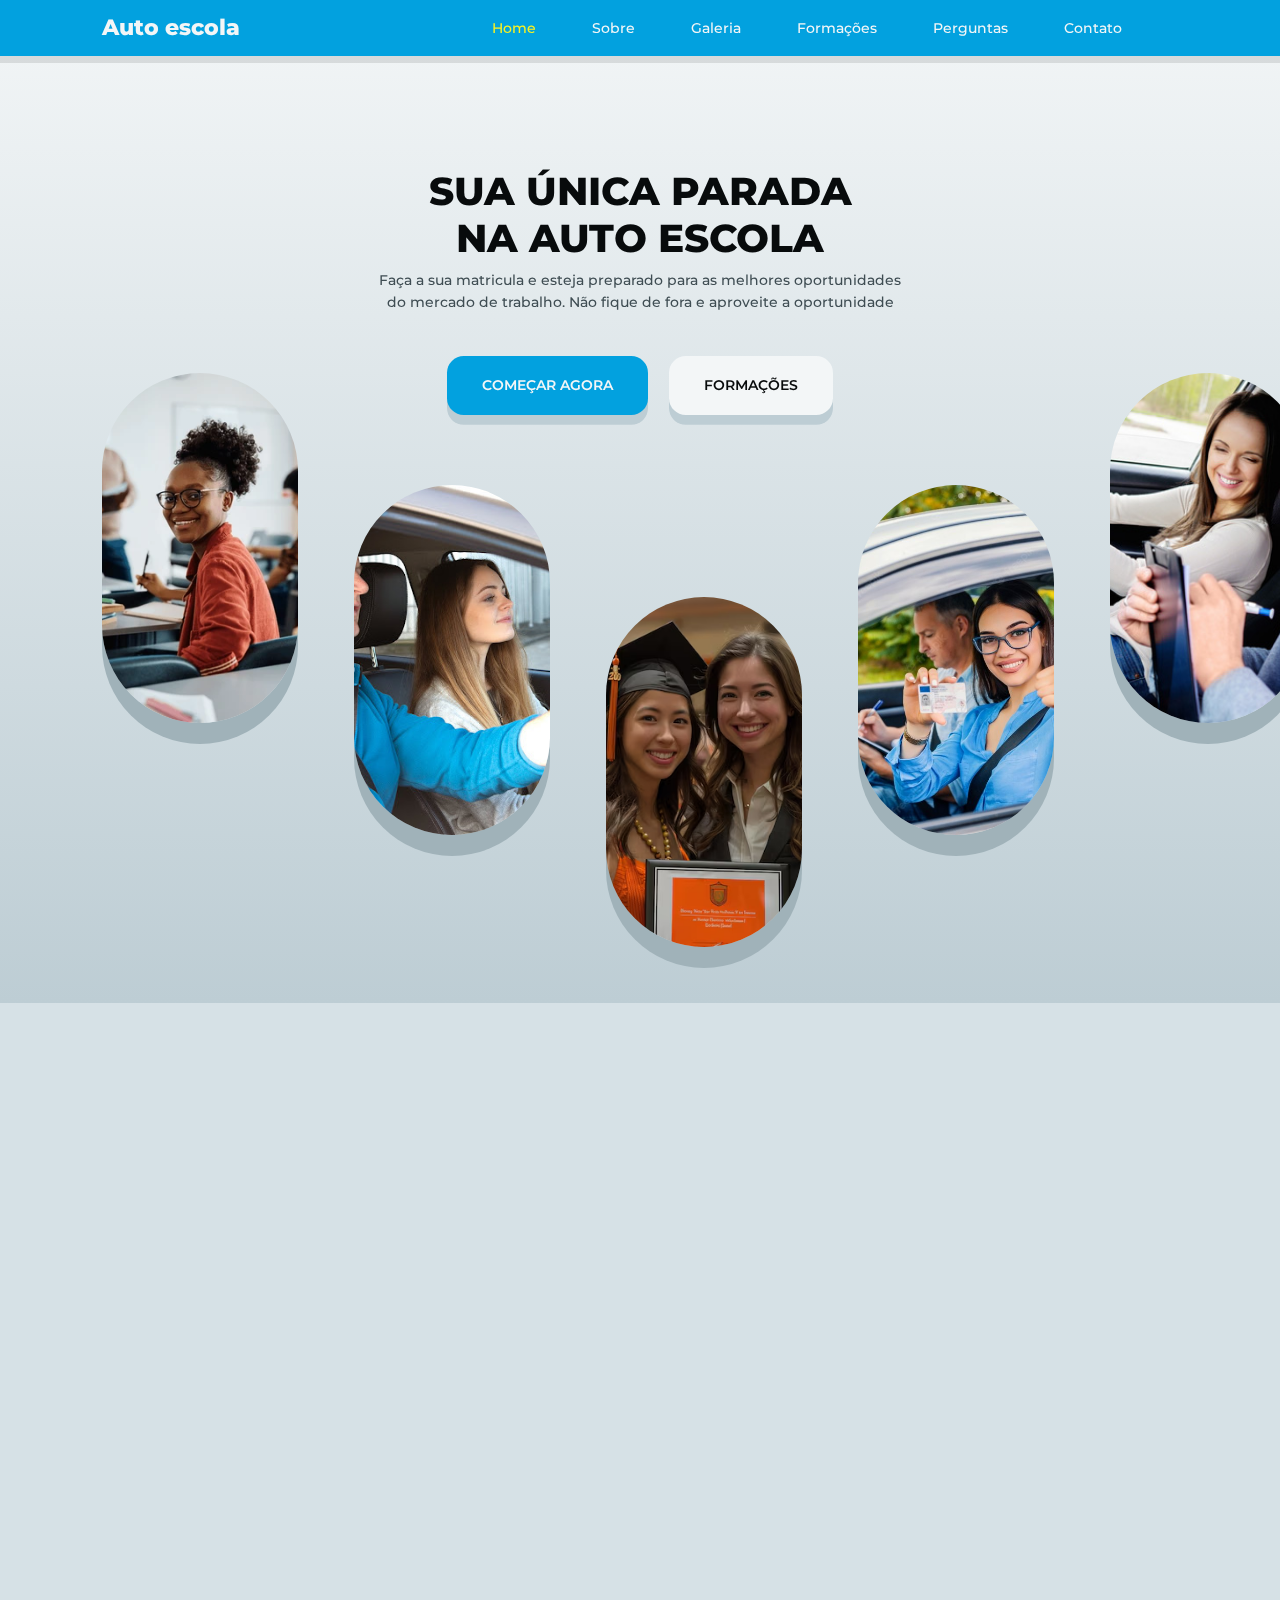
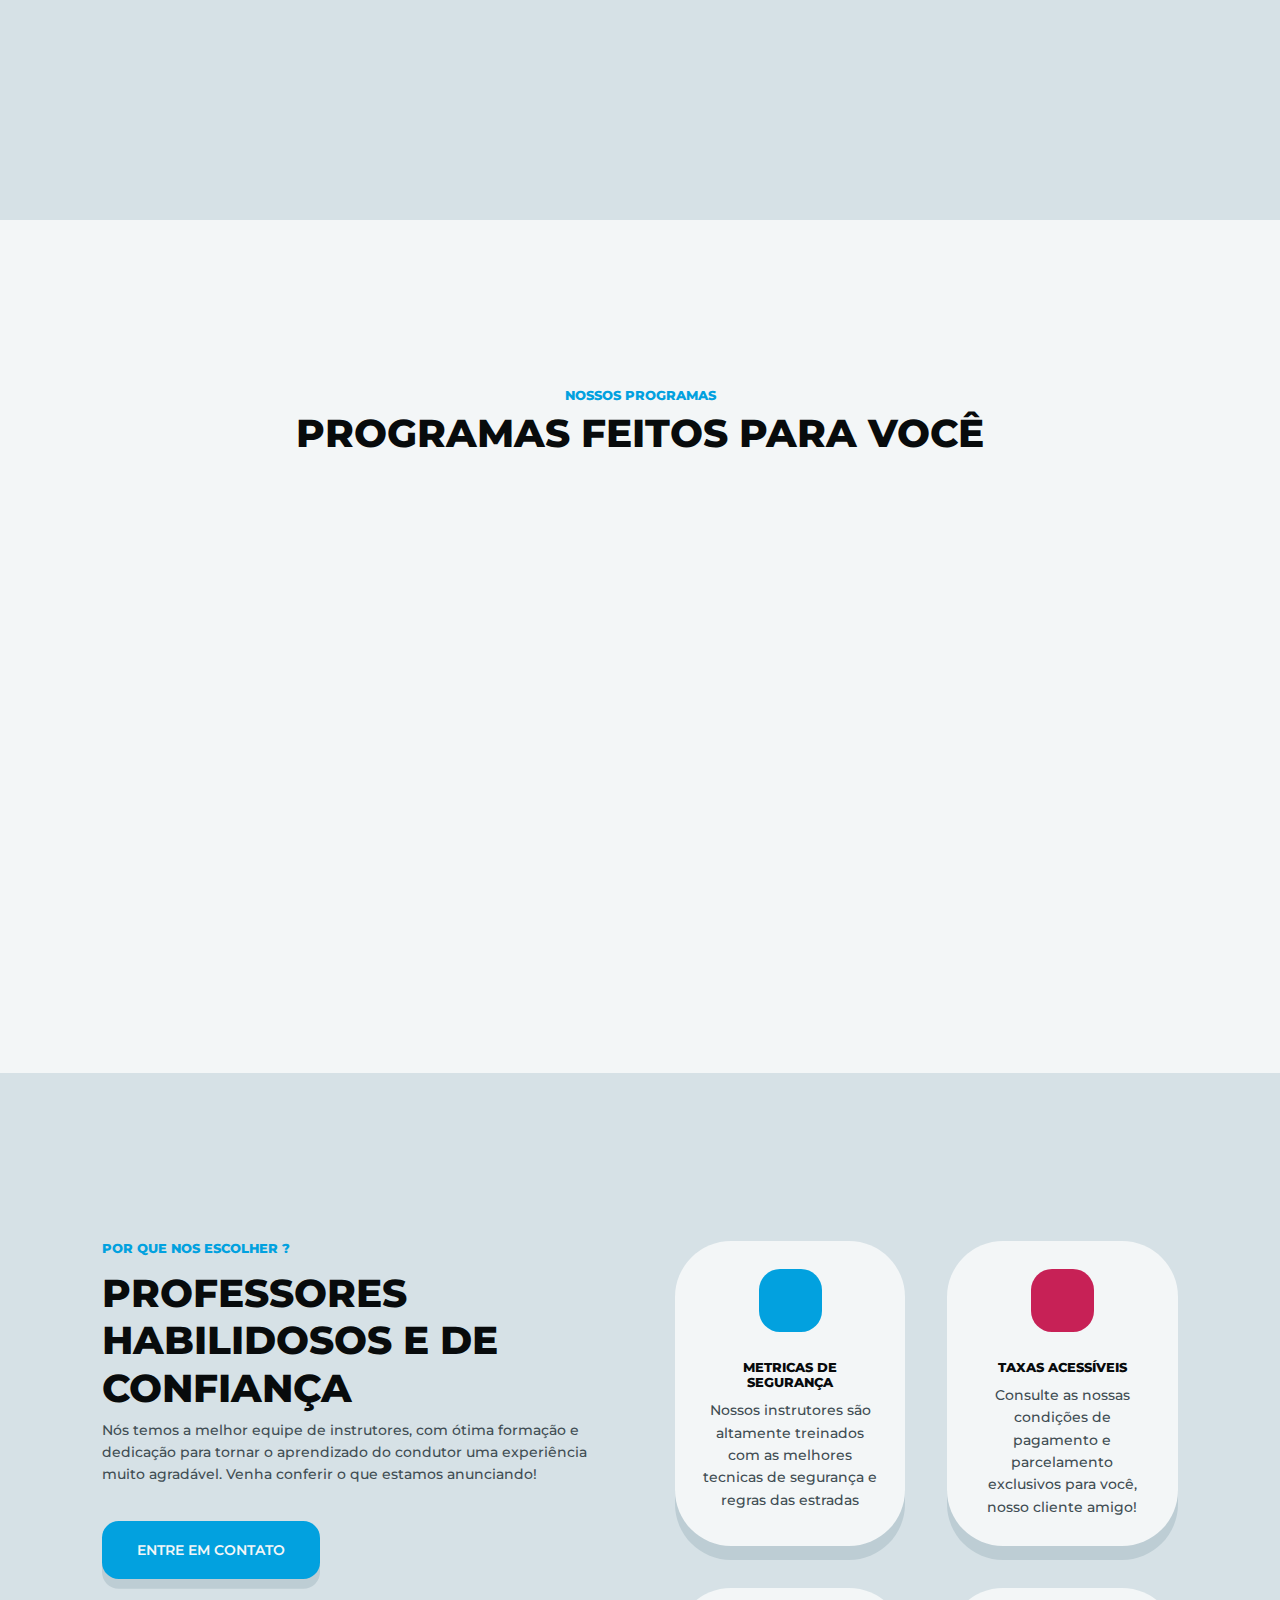
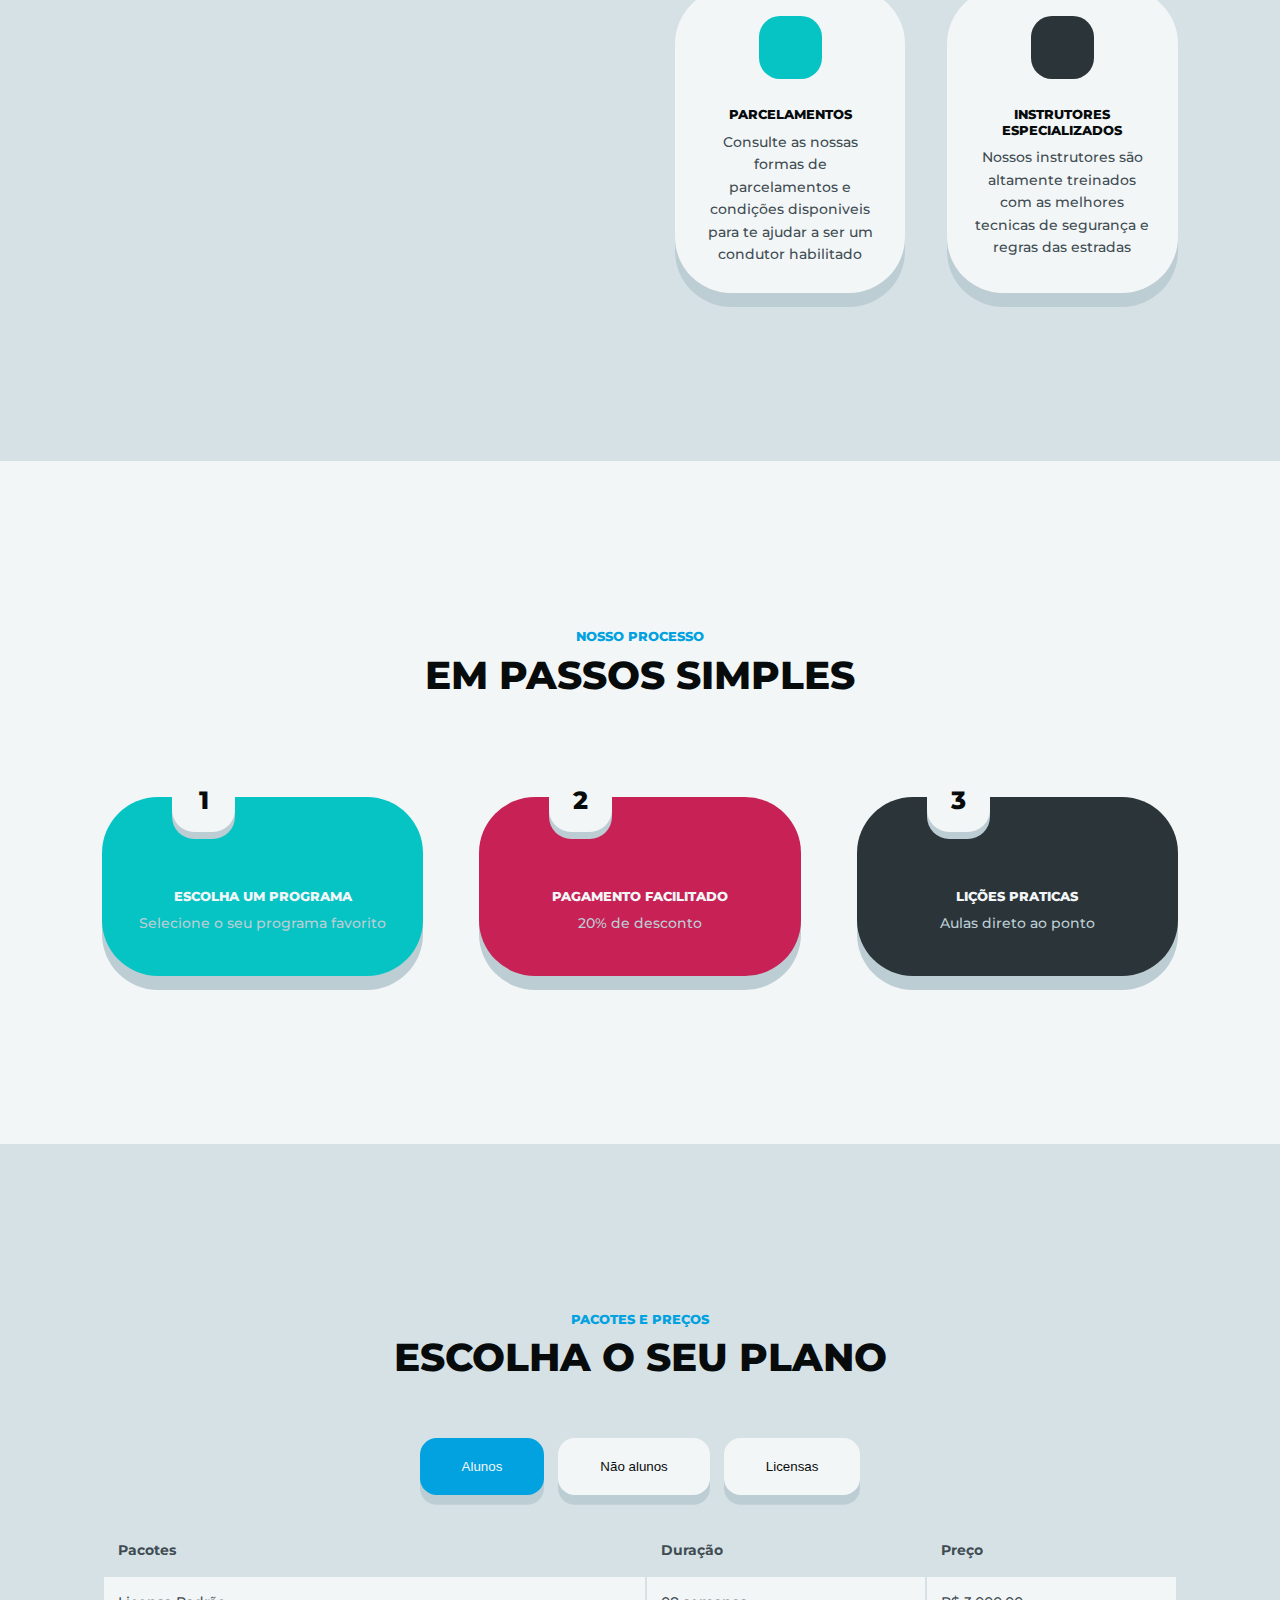
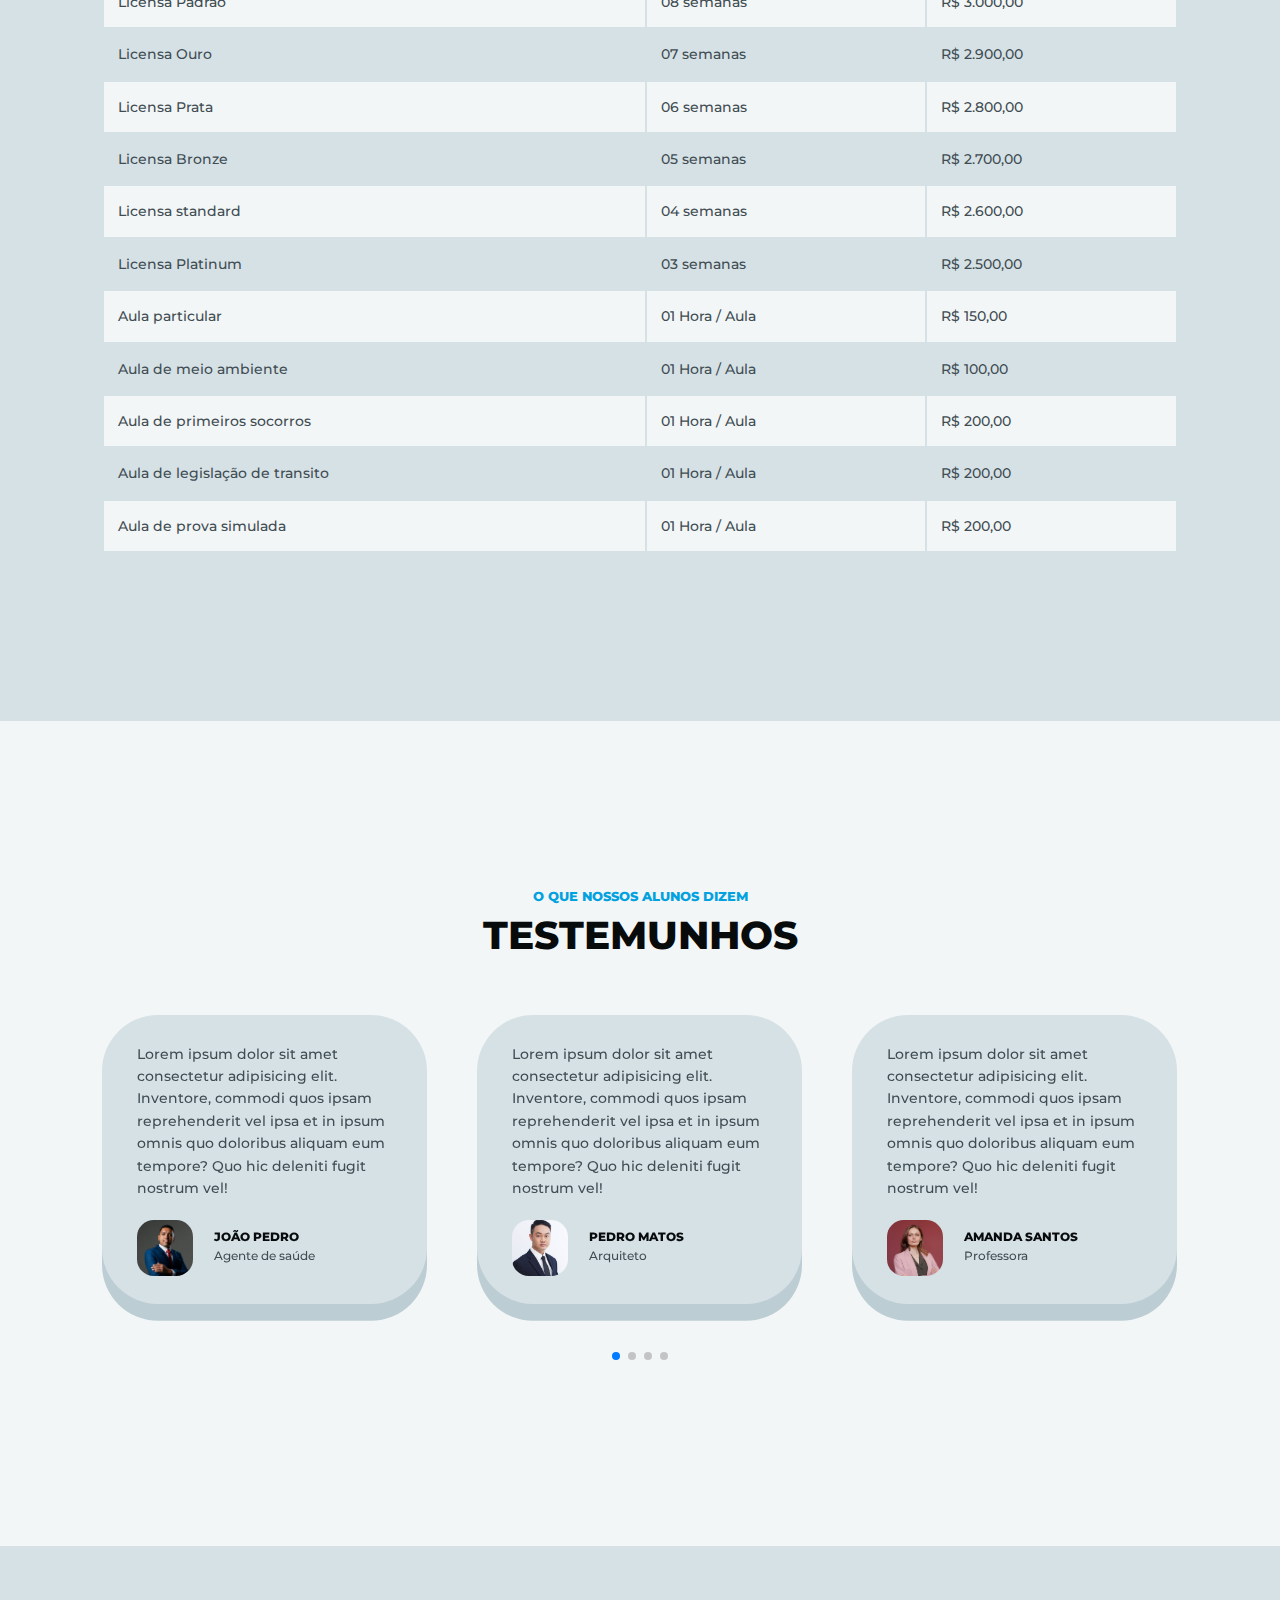
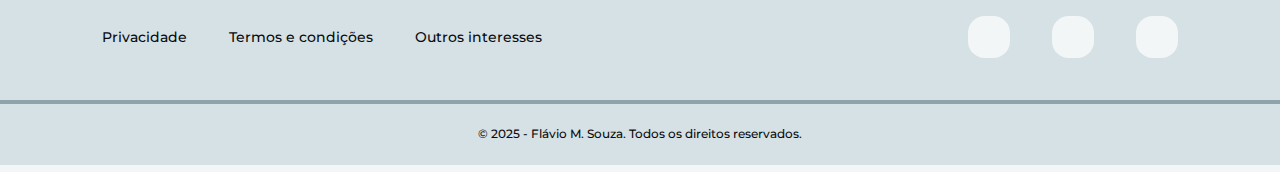
<file: index.html>
<!DOCTYPE html>
<html lang="en">
<head>
    <meta charset="UTF-8">
    <meta name="viewport" content="width=device-width, initial-scale=1.0">
    <title>Auto escola do Sertão</title>
    <!-- Iconscout cdn link -->
    <link rel="stylesheet" href="https://unicons.iconscout.com/release/v4.0.8/css/line.css" />
    <!-- custom css link file -->
    <link rel="stylesheet" href="./styles.css">
    <link rel="stylesheet" href="./index.css">
    <!-- animate on scrool cdn link -->
       <link rel="stylesheet" href="https://unpkg.com/aos@next/dist/aos.css" />
    <!-- swiper js cdn link -->
    <link rel="stylesheet" href="https://cdn.jsdelivr.net/npm/swiper@11/swiper-bundle.min.css" />
    <!-- favicon -->
     <link rel="shortcut icon" href="./assets/icon.svg" type="image/x-icon">
</head>
<body>
    <nav>
        <div class="container nav__container">
            <a href="./index.html" class="nav__logo">Auto escola</a>
            <div class="nav__content">
                <menu class="nav__menu">
                    <a href="./index.html" class="active">Home</a>
                    <a href="./about/about-us.html">Sobre</a>
                    <a href="./gallery/gallery.html">Galeria</a>
                    <a href="./programs/programs.html">Formações</a>
                    <a href="./faqs/faqs.html">Perguntas</a>
                    <a href="./contact/contact.html">Contato</a>
                </menu>
                <button class="theme__btn"><i class="uil uil-moon"></i></button>
                <button class="nav__menu-open"><i class="uil uil-bars"></i></button>
                <button class="nav__menu-close"><i class="uil uil-multiply"></i></button>
            </div>
        </div>
    </nav>

    <!-- ========== hero section ========== -->
     <section class="hero">
        <div class="container hero__container">
            <article class="hero__content" 
            data-aos="fade-in" data-aos-duration="1500" data-aos-delay="500">
                <h1>Sua única parada<br />na Auto Escola</h1>
                <p>Faça a sua matricula e esteja preparado para as melhores oportunidades do mercado de trabalho. Não fique de fora e aproveite a oportunidade</p>

                <div class="hero__cta">
                    <a href="./contact/contact.html" class="btn primary" >Começar agora</a>
                    <a href="./programs/programs.html" class="btn">Formações</a>
                </div>
            </article>
            <article class="hero__images" data-aos="fade-up" data-aos-duration="1500" data-aos-delay="1200">
                <div class="hero__image">
                    <img src="./assets/theory1.webp" alt="">
                </div>
                <div class="hero__image">
                    <img src="./assets/practical1.jpg" alt="">
                </div>
                <div class="hero__image">
                    <img src="./assets/graduate7.avif" alt="">
                </div>
                <div class="hero__image">
                    <img src="./assets/graduate1.jpg" alt="">
                </div>
                <div class="hero__image">
                    <img src="./assets/practical7.jpg" alt="">
                </div>
            </article>
        </div>
     </section>
    
     <!-- ========== about section ========== -->
     <section class="about">

        <div class="container about__container">
            <article class="about__left" data-aos="fade-right" data-aos-duration="1500" data-aos-delay="500">
                <img src="./assets/practical7.jpg" alt="">
            </article>

            <article class="about__right" data-aos="fade-left" data-aos-duration="1500" data-aos-delay="1000">
                <header class="section__header">
                    <h4>Sobre nós</h4>
                    <h1>Quem somos ?</h1>
                </header>
                <p>Somos a melhor auto escola da sua região, temos os melhores instrutores e os melhores veículos a sua disposição para o melhor aprendizado possivel, venha nos fazer uma visita e comprovar o que estamos anunciando</p>
                <p>Contamos com você para fazer da nossa auto escola um referencial para todos da micro região de Irecê, venha nos conhecer.</p>
                <p>Contamos com o que há de mais atual em questão de aulas e treinamentos, tudo de acordo com as melhores práticas do mercado para te oferecer as melhores condições para se tornar um condutor responsável e habilitado, seja para o trabalho ou para a vida pessoal</p>
                <a href="./about/about-us.html" class="btn primary">Leia mais</a>
            </article>

        </div>

     </section>

     <!-- ========== our programn ========== -->
     <section class="ourPrograms">
        <div class="container ourPrograms__container">
            <header class="section__header">
                <h4>Nossos programas</h4>
                <h1>Programas feitos para você</h1>
            </header>
            <ul class="ourPrograms__list">

                <li class="ourPrograms__item" data-aos="fade-up" data-aos-duration="1500" data-aos-delay="600">
                    <div class="ourPrograms__item-image">
                        <img src="./assets/theory3.jpg" alt="">
                    </div>
                    <div class="ourPrograms__item-content">
                        <h4>aprendizado regular</h4>
                        <a href="./programs/programs.html">Leia mais</a>
                    </div>
                </li>

                <li class="ourPrograms__item" data-aos="fade-up" data-aos-duration="1500" data-aos-delay="900">
                    <div class="ourPrograms__item-image">
                        <img src="./assets/graduate7.avif" alt="">
                    </div>
                    <div class="ourPrograms__item-content">
                        <h4>aprendizado expresso</h4>
                        <a href="./programs/programs.html">Leia mais</a>
                    </div>
                </li>

                <li class="ourPrograms__item" data-aos="fade-up" data-aos-duration="1500" data-aos-delay="1200">
                    <div class="ourPrograms__item-image">
                        <img src="./assets/practical8.jpeg" alt="">
                    </div>
                    <div class="ourPrograms__item-content">
                        <h4>Aperfeiçoamento</h4>
                        <a href="./programs/programs.html">Leia mais</a>
                    </div>
                </li>

                <li class="ourPrograms__item" data-aos="fade-up" data-aos-duration="1500" data-aos-delay="1500">
                    <div class="ourPrograms__item-image">
                        <img src="./assets/practical4.jpg" alt="">
                    </div>
                    <div class="ourPrograms__item-content">
                        <h4>Renovação</h4>
                        <a href="./programs/programs.html">Leia mais</a>
                    </div>
                </li>

            </ul>
        </div>
     </section>


     <!-- ========== why us section ========== -->
     <section class="whyUs">
        <div class="container whyUs__container">
            <article class="whyUs__left">
                <h4>Por que nos escolher ?</h4>
                <h1>Professores habilidosos e de confiança</h1>
                <p>Nós temos a melhor equipe de instrutores, com ótima formação e dedicação para tornar o aprendizado do condutor uma experiência muito agradável. Venha conferir o que estamos anunciando!</p>
                <a href="./contact/contact.html" class="btn primary">Entre em contato</a>
            </article>
            <ul class="whyUs__right">

                <li class="whyUs__item">
                    <span><i class="uil uil-shield-plus"></i></span>
                    <h4>Metricas de segurança</h4>
                      <p>Nossos instrutores são altamente treinados com as melhores tecnicas de segurança e regras das estradas</p>
                </li>

                <li class="whyUs__item">
                    <span><i class="uil uil-bill"></i></span>
                    <h4>Taxas acessíveis</h4>
                      <p>Consulte as nossas condições de pagamento e parcelamento exclusivos para você, nosso cliente amigo!</p>
                </li>

                <li class="whyUs__item">
                    <span><i class="uil uil-university"></i></span>
                    <h4>Parcelamentos</h4>
                      <p>Consulte as nossas formas de parcelamentos e condições disponiveis para te ajudar a ser um condutor habilitado</p>
                </li>

                <li class="whyUs__item">
                    <span><i class="uil uil-shield-plus"></i></span>
                    <h4>Instrutores especializados</h4>
                      <p>Nossos instrutores são altamente treinados com as melhores tecnicas de segurança e regras das estradas</p>
                </li>

            </ul>
        </div>
     </section>

     <!-- ========== our process section ========== -->
      <section class="ourProcess">
        <div class="container ourProcess__container">
            <header class="section__header">
                <h4>Nosso processo</h4>
                <h1>Em passos simples</h1>
                <menu class="ourProcess__list">
                    <article class="ourProcess__item">
                        <span><i class="uil uil-check"></i></span>
                        <h4>Escolha um programa</h4>
                        <p>Selecione o seu programa favorito</p>
                        <h2>1</h2>
                    </article>

                    <article class="ourProcess__item">
                        <span><i class="uil uil-money-withdraw"></i></span>
                        <h4>Pagamento facilitado</h4>
                        <p>20% de desconto</p>
                        <h2>2</h2>
                    </article>

                    <article class="ourProcess__item">
                        <span><i class="uil uil-streering"></i></span>
                        <h4>Lições praticas</h4>
                        <p>Aulas direto ao ponto</p>
                        <h2>3</h2>
                    </article>
                </menu>
            </header>
        </div>
      </section>


      <!-- ========== our packages section ========== -->

      <section class="packages">
        <div class="container packages__container">
            <header class="section__header">
                <h4>Pacotes e preços</h4>
                <h1>Escolha o seu plano</h1>
            </header>
            <menu class="packages__buttons">
                <button class="active students">Alunos</button>
                <button class="non_students">Não alunos</button>
                <button class="license">Licensas</button>
            </menu>
            <table>
                <thead>
                    <tr>
                        <th>Pacotes</th>
                        <th>Duração</th>
                        <th>Preço</th>
                    </tr>
                </thead>
                <tbody>
                    <tr>
                        <td>Licensa Padrão</td>
                        <td>08 semanas</td>
                        <td>R$ 3.000,00</td>
                    </tr>

                    <tr>
                        <td>Licensa Ouro</td>
                        <td>07 semanas</td>
                        <td>R$ 2.900,00</td>
                    </tr>

                    <tr>
                        <td>Licensa Prata</td>
                        <td>06 semanas</td>
                        <td>R$ 2.800,00</td>
                    </tr>

                    <tr>
                        <td>Licensa Bronze</td>
                        <td>05 semanas</td>
                        <td>R$ 2.700,00</td>
                    </tr>

                    <tr>
                        <td>Licensa standard</td>
                        <td>04 semanas</td>
                        <td>R$ 2.600,00</td>
                    </tr>

                    <tr>
                        <td>Licensa Platinum</td>
                        <td>03 semanas</td>
                        <td>R$ 2.500,00</td>
                    </tr>

                    <tr>
                        <td>Aula particular</td>
                        <td>01 Hora / Aula</td>
                        <td>R$ 150,00</td>
                    </tr>

                    <tr>
                        <td>Aula de meio ambiente</td>
                        <td>01 Hora / Aula</td>
                        <td>R$ 100,00</td>
                    </tr>

                    <tr>
                        <td>Aula de primeiros socorros</td>
                        <td>01 Hora / Aula</td>
                        <td>R$ 200,00</td>
                    </tr>

                     <tr>
                        <td>Aula de legislação de transito</td>
                        <td>01 Hora / Aula</td>
                        <td>R$ 200,00</td>
                    </tr>

                    <tr>
                        <td>Aula de prova simulada</td>
                        <td>01 Hora / Aula</td>
                        <td>R$ 200,00</td>
                    </tr>

                </tbody>
            </table>
        </div>
      </section>

      <!-- ========== testimonials section ========== -->
      <section class="testimonials">
        <div class="container swiper mySwiper">
            <header class="section__header">
                <h4>O que nossos alunos dizem</h4>
                <h1>Testemunhos</h1>
            </header>
            <menu class="swiper-wrapper">

                <article class="swiper-slide">
                    <p>
                        Lorem ipsum dolor sit amet consectetur adipisicing elit. Inventore, commodi quos ipsam reprehenderit vel ipsa et in ipsum omnis quo doloribus aliquam eum tempore? Quo hic deleniti fugit nostrum vel!
                    </p>
                    <div class="testimonial__client">
                        <div class="testimonial__client__image">
                            <img src="./assets/candidate1.jpg" alt="">
                        </div>
                        <div class="testimonial__client__info">
                            <h5>João Pedro</h5>
                            <small>Agente de saúde</small>
                        </div>
                    </div>
                </article>

                <article class="swiper-slide">
                    <p>
                        Lorem ipsum dolor sit amet consectetur adipisicing elit. Inventore, commodi quos ipsam reprehenderit vel ipsa et in ipsum omnis quo doloribus aliquam eum tempore? Quo hic deleniti fugit nostrum vel!
                    </p>
                    <div class="testimonial__client">
                        <div class="testimonial__client__image">
                            <img src="./assets/candidate2.jpg" alt="">
                        </div>
                        <div class="testimonial__client__info">
                            <h5>Pedro Matos</h5>
                            <small>Arquiteto</small>
                        </div>
                    </div>
                </article>

                <article class="swiper-slide">
                    <p>
                        Lorem ipsum dolor sit amet consectetur adipisicing elit. Inventore, commodi quos ipsam reprehenderit vel ipsa et in ipsum omnis quo doloribus aliquam eum tempore? Quo hic deleniti fugit nostrum vel!
                    </p>
                    <div class="testimonial__client">
                        <div class="testimonial__client__image">
                            <img src="./assets/candidate3.jpg" alt="">
                        </div>
                        <div class="testimonial__client__info">
                            <h5>Amanda Santos</h5>
                            <small>Professora</small>
                        </div>
                    </div>
                </article>

                <article class="swiper-slide">
                    <p>
                        Lorem ipsum dolor sit amet consectetur adipisicing elit. Inventore, commodi quos ipsam reprehenderit vel ipsa et in ipsum omnis quo doloribus aliquam eum tempore? Quo hic deleniti fugit nostrum vel!
                    </p>
                    <div class="testimonial__client">
                        <div class="testimonial__client__image">
                            <img src="./assets/candidate4.jpg" alt="">
                        </div>
                        <div class="testimonial__client__info">
                            <h5>Antônio Jorge</h5>
                            <small>Motorista</small>
                        </div>
                    </div>
                </article>

                 <article class="swiper-slide">
                    <p>
                        Lorem ipsum dolor sit amet consectetur adipisicing elit. Inventore, commodi quos ipsam reprehenderit vel ipsa et in ipsum omnis quo doloribus aliquam eum tempore? Quo hic deleniti fugit nostrum vel!
                    </p>
                    <div class="testimonial__client">
                        <div class="testimonial__client__image">
                            <img src="./assets/candidate5.jpg" alt="">
                        </div>
                        <div class="testimonial__client__info">
                            <h5>Mario Freitas</h5>
                            <small>Frentista</small>
                        </div>
                    </div>
                </article>

                 <article class="swiper-slide">
                    <p>
                        Lorem ipsum dolor sit amet consectetur adipisicing elit. Inventore, commodi quos ipsam reprehenderit vel ipsa et in ipsum omnis quo doloribus aliquam eum tempore? Quo hic deleniti fugit nostrum vel!
                    </p>
                    <div class="testimonial__client">
                        <div class="testimonial__client__image">
                            <img src="./assets/candidate6.jpg" alt="">
                        </div>
                        <div class="testimonial__client__info">
                            <h5>Hugo Souza</h5>
                            <small>Engenheiro</small>
                        </div>
                    </div>
                </article>

            </menu>
            <div class="swiper-pagination"></div>
        </div>
      </section>

      <!-- ========== footer section ========== -->
      <footer>
        <div class="container footer__container">
            <menu class="footer__menu">
                <a href="#">Privacidade</a>
                <a href="#">Termos e condições</a>
                <a href="#">Outros interesses</a>
            </menu>

            <menu class="footer__social">
                <a href="https://www.instagram.com/autoescolasupervia/" target="_blank"><i class="uil uil-instagram"></i></a>
                <a href="https://www.facebook.com/autoescolasupervia" target="_blank"><i class="uil uil-facebook-f"></i></a>
                <a href="https://x.com/autoescolasupe1" target="_blank"><i class="uil uil-twitter-alt"></i></a>
            </menu>
        </div>
        <small class="footer_copyright">
            &copy; 2025 - Flávio M. Souza. Todos os direitos reservados.
        </small>
      </footer>   

     <!-- 4:52 min -->

  <!-- Swiper JS -->
  <script src="https://cdn.jsdelivr.net/npm/swiper@11/swiper-bundle.min.js"></script>

  <!-- aos JS -->
  <script src="https://unpkg.com/aos@next/dist/aos.js"></script>
  
  <!-- custom js link file -->
  <script src="./main.js"></script> <!-- 5:18-->
  <script src="./index.js"></script>
</body>
</html>
</file>
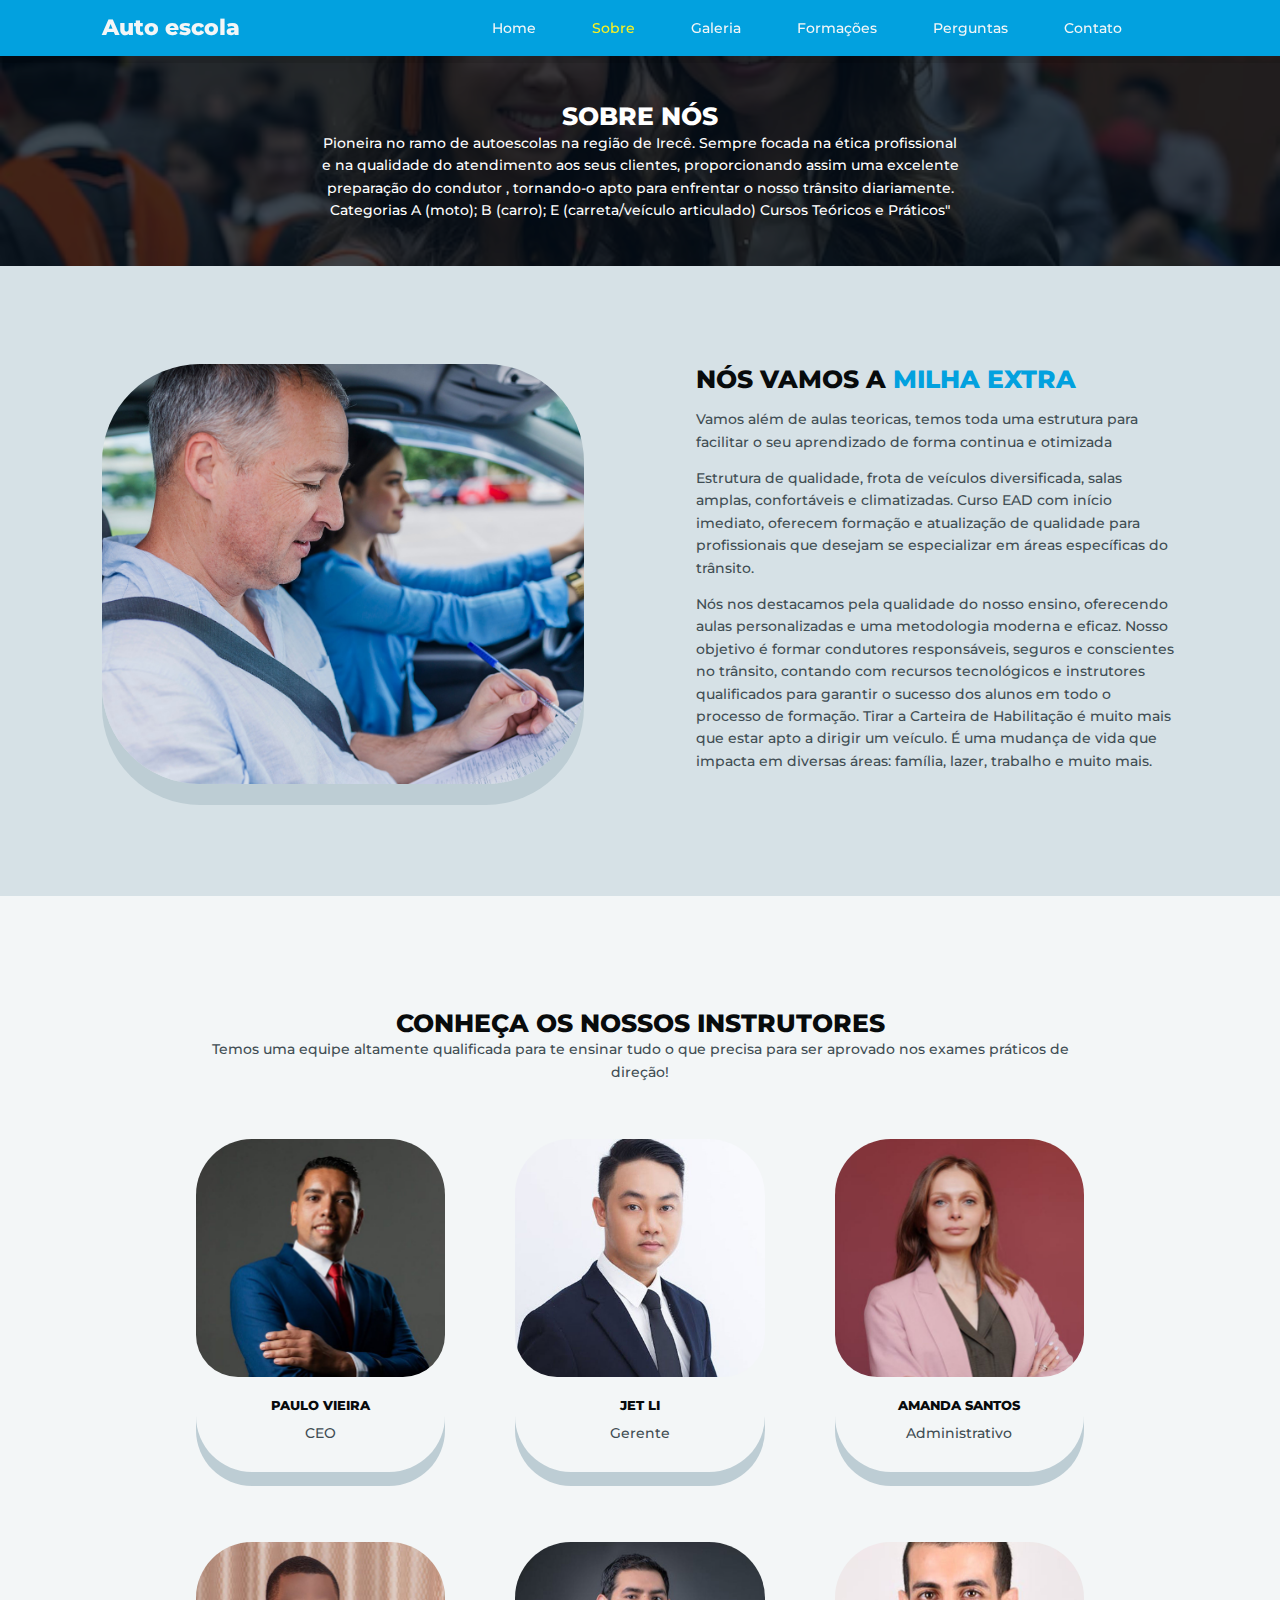
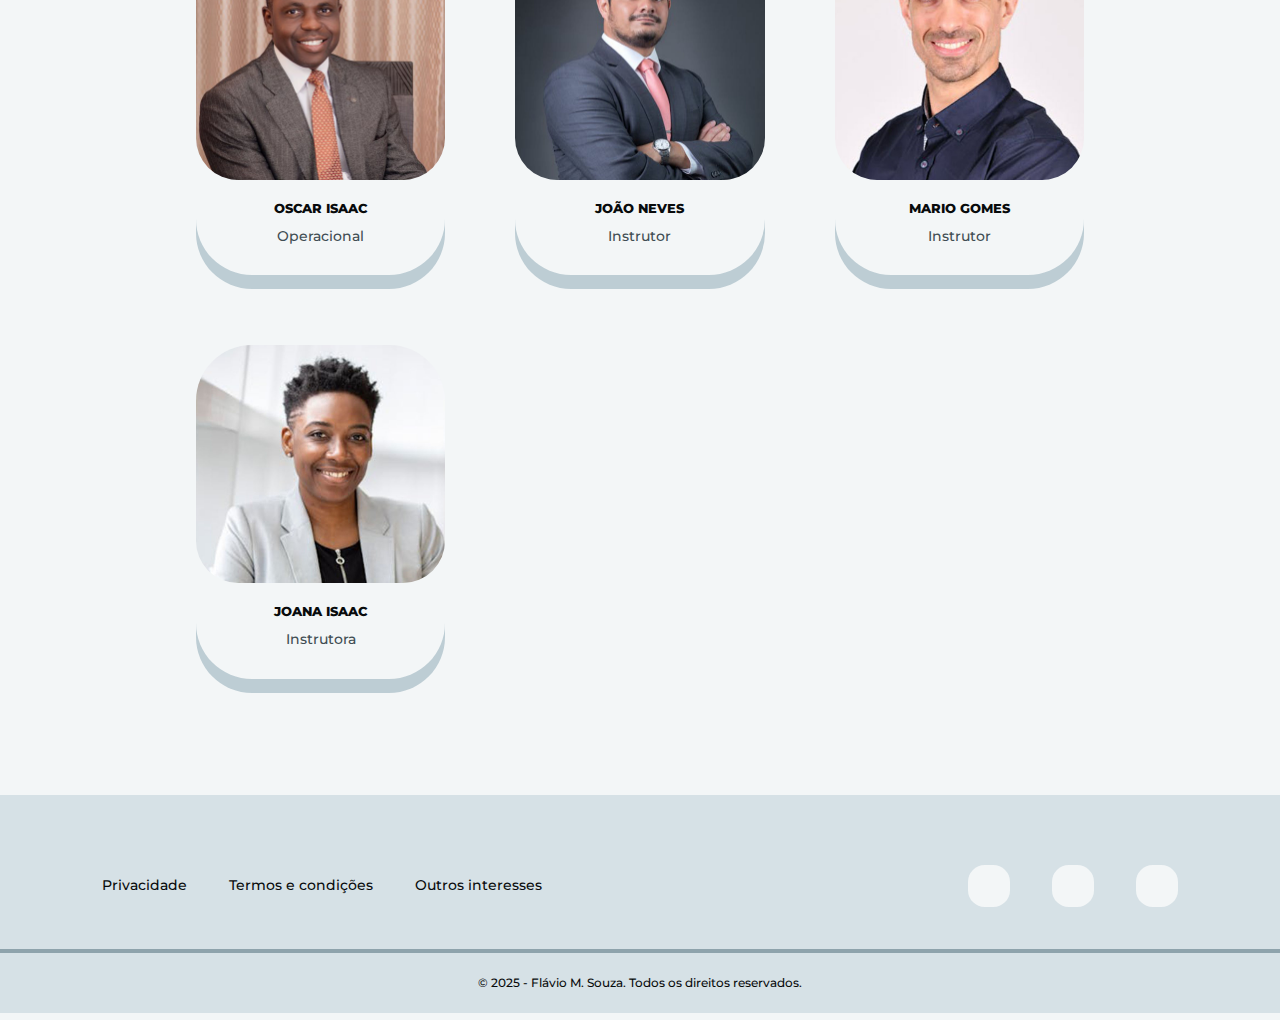
<file: about/about-us.html>
<!DOCTYPE html>
<html lang="en">
<head>
    <meta charset="UTF-8">
    <meta name="viewport" content="width=device-width, initial-scale=1.0">
    <title>Auto escola do Sertão - Sobre nós</title>
    <!-- Iconscout cdn link -->
    <link rel="stylesheet" href="https://unicons.iconscout.com/release/v4.0.8/css/line.css" />
    <!-- custom css link file -->
    <link rel="stylesheet" href="../styles.css">
    <link rel="stylesheet" href="./about-us.css">
    <!-- swiper js cdn link -->
    <link rel="stylesheet" href="https://cdn.jsdelivr.net/npm/swiper@11/swiper-bundle.min.css" />
    <!-- favicon -->
    <link rel="shortcut icon" href="../assets/icon.svg" type="image/x-icon">
</head>
<body>
    <nav>
        <div class="container nav__container">
            <a href="../index.html" class="nav__logo">Auto escola</a>
            <div class="nav__content">
                <menu class="nav__menu">
                    <a href="../index.html">Home</a>
                    <a href="./about-us.html" class="active">Sobre</a>
                    <a href="../gallery/gallery.html">Galeria</a>
                    <a href="../programs/programs.html">Formações</a>
                    <a href="../faqs/faqs.html">Perguntas</a>
                    <a href="../contact/contact.html">Contato</a>
                </menu>
                <button class="theme__btn"><i class="uil uil-moon"></i></button>
                <button class="nav__menu-open"><i class="uil uil-bars"></i></button>
                <button class="nav__menu-close"><i class="uil uil-multiply"></i></button>
            </div>
        </div>
    </nav>

    <!-- ========== header section ========== -->

    <header class="page__header">

        <div class="page__header-content">
            <h2>Sobre nós</h2>
            <p>Pioneira no ramo de autoescolas na região de Irecê. Sempre focada na ética profissional e na qualidade do atendimento aos seus clientes, proporcionando assim uma excelente preparação do condutor , tornando-o apto para enfrentar o nosso trânsito diariamente. Categorias A (moto); B (carro); E (carreta/veículo articulado) Cursos Teóricos e Práticos"</p>
        </div>

    </header>

    <!-- ========== about section ========== -->

    <section class="about">

        <div class="container about__container">
            <div class="about__image">
                <img src="../assets/practical10.jpg" alt="">
            </div>
            <div class="about__story">
                <h2>Nós vamos a <span>milha extra</span></h2>
                <p>Vamos além de aulas teoricas, temos toda uma estrutura para facilitar o seu aprendizado de forma continua e otimizada</p>
                <p>Estrutura de qualidade, frota de veículos diversificada, salas amplas, confortáveis e climatizadas. Curso EAD com início imediato, oferecem formação e atualização de qualidade para profissionais que desejam se especializar em áreas específicas do trânsito.</p>
                <p>Nós nos destacamos pela qualidade do nosso ensino, oferecendo aulas personalizadas e uma metodologia moderna e eficaz. Nosso objetivo é formar condutores responsáveis, seguros e conscientes no trânsito, contando com recursos tecnológicos e instrutores qualificados para garantir o sucesso dos alunos em todo o processo de formação. Tirar a Carteira de Habilitação é muito mais que estar apto a dirigir um veículo. É uma mudança de vida que impacta em diversas áreas: família, lazer, trabalho e muito mais. </p>
                
            </div>
        </div>

    </section>

    <!-- ========== instructors section ========== -->

    <section class="instructors">
        <div class="container instructors__container">
            <h2>Conheça os nossos instrutores</h2>
            <p>Temos uma equipe altamente qualificada para te ensinar tudo o que precisa para ser aprovado nos exames práticos de direção!</p>
            <ul class="instructors__list">
                <li class="instructor">
                    <div class="instructor__image">
                        <img src="../assets/candidate1.jpg" alt="">
                    </div>
                    <h4>Paulo Vieira</h4>
                    <p>CEO</p>
                </li>

                 <li class="instructor">
                    <div class="instructor__image">
                        <img src="../assets/candidate2.jpg" alt="">
                    </div>
                    <h4>Jet Li</h4>
                    <p>Gerente</p>
                </li>

                 <li class="instructor">
                    <div class="instructor__image">
                        <img src="../assets/candidate3.jpg" alt="">
                    </div>
                    <h4>Amanda Santos</h4>
                    <p>Administrativo</p>
                </li>

                 <li class="instructor">
                    <div class="instructor__image">
                        <img src="../assets/candidate4.jpg" alt="">
                    </div>
                    <h4>Oscar Isaac</h4>
                    <p>Operacional</p>
                </li>

                <li class="instructor">
                    <div class="instructor__image">
                        <img src="../assets/candidate5.jpg" alt="">
                    </div>
                    <h4>João Neves</h4>
                    <p>Instrutor</p>
                </li>

                <li class="instructor">
                    <div class="instructor__image">
                        <img src="../assets/candidate6.jpg" alt="">
                    </div>
                    <h4>Mario Gomes</h4>
                    <p>Instrutor</p>
                </li>

                <li class="instructor">
                    <div class="instructor__image">
                        <img src="../assets/candidate7.jpg" alt="">
                    </div>
                    <h4>Joana Isaac</h4>
                    <p>Instrutora</p>
                </li>

            </ul>
        </div>
    </section>

    <!-- ========== footer section ========== -->
    <footer>
    <div class="container footer__container">
        <menu class="footer__menu">
            <a href="#">Privacidade</a>
            <a href="#">Termos e condições</a>
            <a href="#">Outros interesses</a>
        </menu>

        <menu class="footer__social">
            <a href="https://www.instagram.com/autoescolasupervia/" target="_blank"><i class="uil uil-instagram"></i></a>
            <a href="https://www.facebook.com/autoescolasupervia" target="_blank"><i class="uil uil-facebook-f"></i></a>
            <a href="https://x.com/autoescolasupe1" target="_blank"><i class="uil uil-twitter-alt"></i></a>
        </menu>
    </div>
    <small class="footer_copyright">
        &copy; 2025 - Flávio M. Souza. Todos os direitos reservados.
    </small>
    </footer>   

      <script src="../main.js"></script>
      
    </body>

</html>
</file>
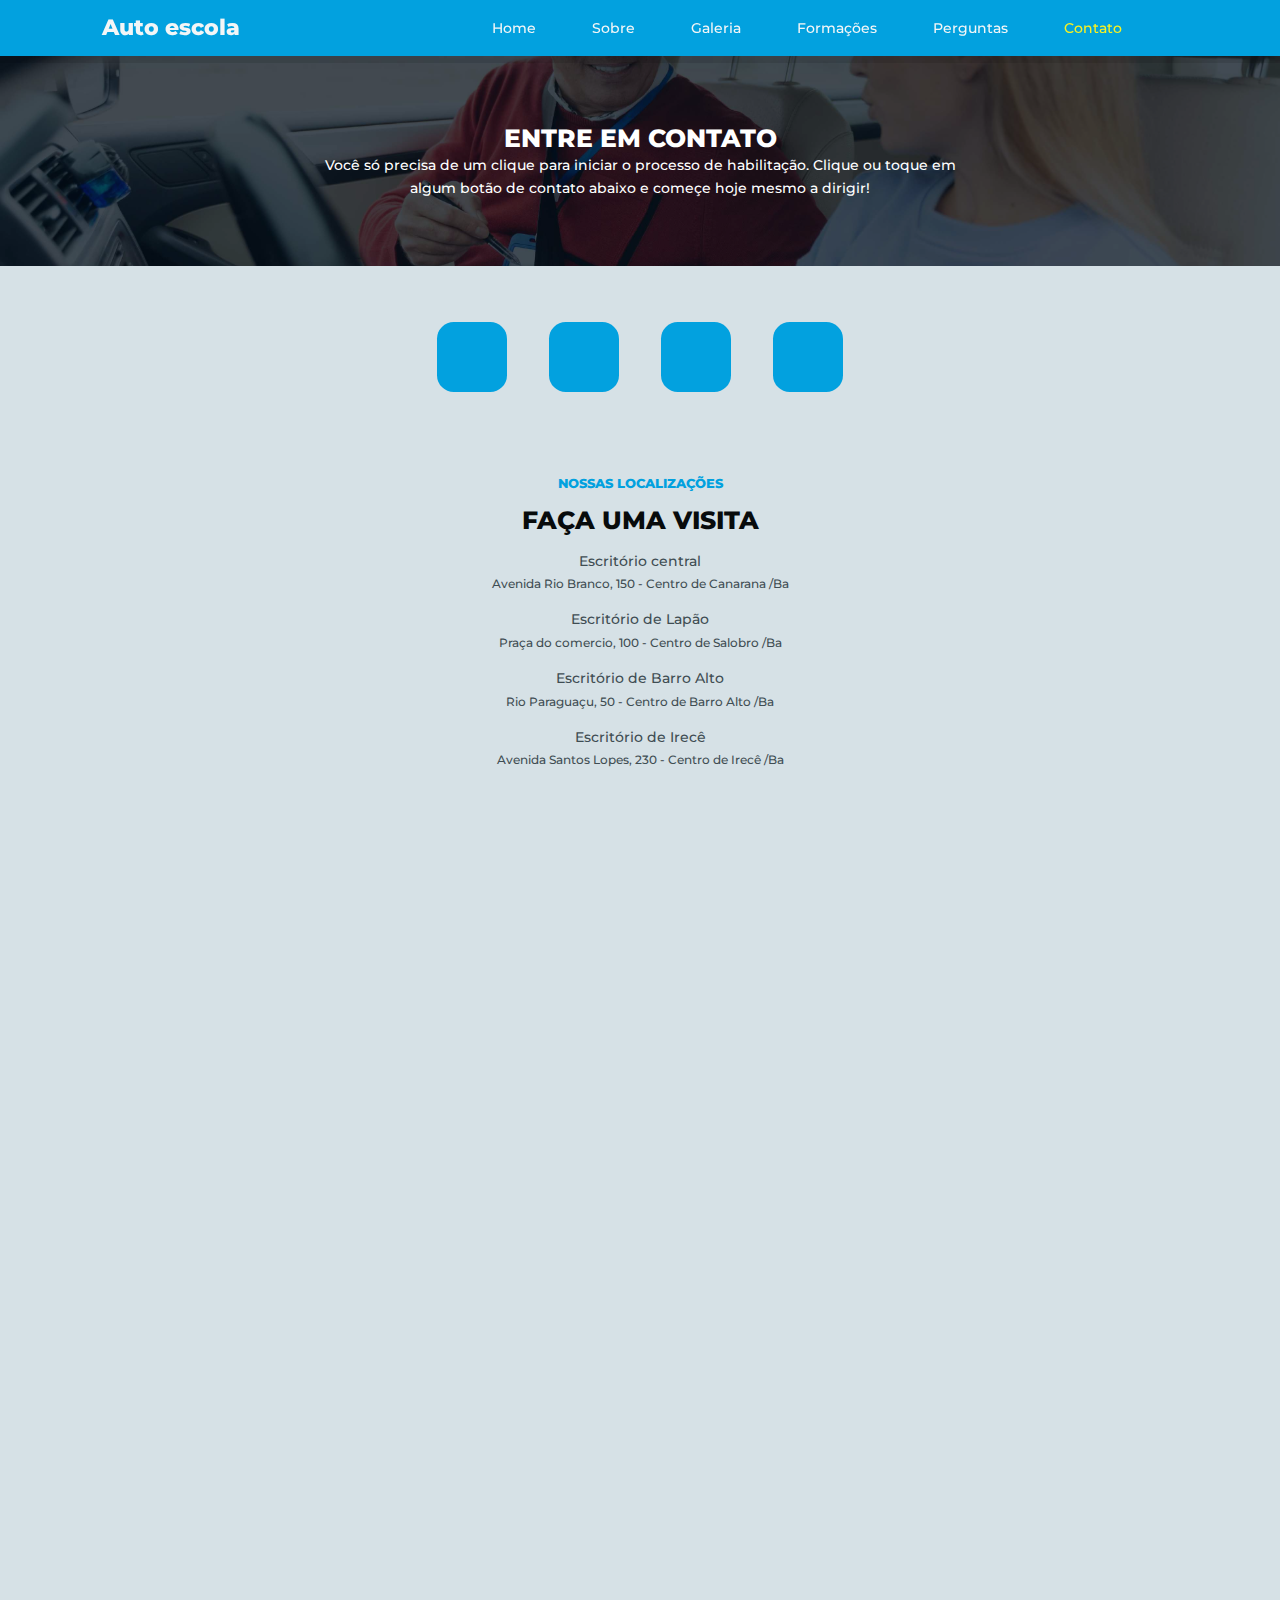
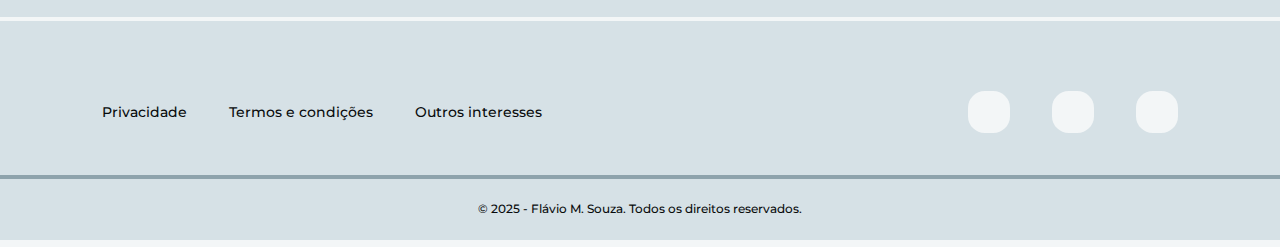
<file: contact/contact.html>
<!DOCTYPE html>
<html lang="en">
<head>
    <meta charset="UTF-8">
    <meta name="viewport" content="width=device-width, initial-scale=1.0">
    <title>Auto escola do Sertão - Contato</title>
    <!-- Iconscout cdn link -->
    <link rel="stylesheet" href="https://unicons.iconscout.com/release/v4.0.8/css/line.css" />
    <!-- custom css link file -->
    <link rel="stylesheet" href="../styles.css">
    <link rel="stylesheet" href="./contact.css">
    <!-- swiper js cdn link -->
    <link rel="stylesheet" href="https://cdn.jsdelivr.net/npm/swiper@11/swiper-bundle.min.css" />
    <!-- favicon -->
    <link rel="shortcut icon" href="../assets/icon.svg" type="image/x-icon">
</head>
<body>
    <nav>
        <div class="container nav__container">
            <a href="../index.html" class="nav__logo">Auto escola</a>
            <div class="nav__content">
                <menu class="nav__menu">
                    <a href="../index.html">Home</a>
                    <a href="../about/about-us.html">Sobre</a>
                    <a href="../gallery/gallery.html">Galeria</a>
                    <a href="../programs/programs.html">Formações</a>
                    <a href="../faqs/faqs.html">Perguntas</a>
                    <a href="../contact/contact.html" class="active">Contato</a>
                </menu>
                <button class="theme__btn"><i class="uil uil-moon"></i></button>
                <button class="nav__menu-open"><i class="uil uil-bars"></i></button>
                <button class="nav__menu-close"><i class="uil uil-multiply"></i></button>
            </div>
        </div>
    </nav>

    <!-- ========== header section ========== -->
    <header class="page__header">
        <div class="page__header-content">
            <h2>Entre em contato</h2>
            <p>Você só precisa de um clique para iniciar o processo de habilitação. Clique ou toque em algum botão de contato abaixo e começe hoje mesmo a dirigir!</p>
        </div>
    </header>

    <!-- ========== contact section ========== -->
    <section class="contacts">
        <div class="container contacts__container">
            <menu class="contact__list">
                <a href="https://www.instagram.com/autoescolasupervia/" class="contact__item" target="_blank">
                    <i class="uil uil-instagram"></i>
                </a>
                <a href="mailto:admpires2@hotmail.com" class="contact__item" target="_blank">
                    <i class="uil uil-envelope"></i>
                </a>
                <a href="https://m.me/5574985621548" class="contact__item" target="_blank">
                    <i class="uil uil-facebook-messenger-alt"></i>
                </a>
                <a href="https://wa.me/5574985621548" class="contact__item" target="_blank">
                    <i class="uil uil-whatsapp"></i>
                </a>
            </menu>
        </div>
    </section>


        <div class="address">
            <article class="address__details">
                <h4>Nossas localizações</h4>
                <h2>Faça uma visita</h2>
                <ul>
                    <li>
                        <p>Escritório central</p>
                        <small>Avenida Rio Branco, 150 - Centro de Canarana /Ba</small>
                    </li>
                    <li>
                        <p>Escritório de Lapão</p>
                        <small>Praça do comercio, 100 - Centro de Salobro /Ba</small>
                    </li>
                    <li>
                        <p>Escritório de Barro Alto</p>
                        <small>Rio Paraguaçu, 50 - Centro de Barro Alto /Ba</small>
                    </li>
                    <li>
                        <p>Escritório de Irecê</p>
                        <small>Avenida Santos Lopes, 230 - Centro de Irecê /Ba</small>
                    </li>
                </ul>
            </article>

            <iframe src="https://www.google.com/maps/embed?pb=!1m18!1m12!1m3!1d3912.432854694248!2d-41.85364888947636!3d-11.303039228452983!2m3!1f0!2f0!3f0!3m2!1i1024!2i768!4f13.1!3m3!1m2!1s0x76ed4babdaad2bd%3A0xb697b8d2280c1077!2sAUTO%20ESCOLA%20SUPERVIA%20-%20CFC%20SUPERVIA!5e0!3m2!1spt-BR!2sbr!4v1750866186459!5m2!1spt-BR!2sbr" width="600" height="450" style="border:0;" allowfullscreen="" loading="lazy" referrerpolicy="no-referrer-when-downgrade"></iframe>

        </div>


       <!-- ========== footer section ========== -->
    <footer>
    <div class="container footer__container">
        <menu class="footer__menu">
            <a href="#">Privacidade</a>
            <a href="#">Termos e condições</a>
            <a href="#">Outros interesses</a>
        </menu>

        <menu class="footer__social">
            <a href="https://www.instagram.com/autoescolasupervia/" target="_blank"><i class="uil uil-instagram"></i></a>
            <a href="https://www.facebook.com/autoescolasupervia" target="_blank"><i class="uil uil-facebook-f"></i></a>
            <a href="https://x.com/autoescolasupe1" target="_blank"><i class="uil uil-twitter-alt"></i></a>
        </menu>

    </div>
    <small class="footer_copyright">
        &copy; 2025 - Flávio M. Souza. Todos os direitos reservados.
    </small>
    </footer>   

      <script src="../main.js"></script>
      
    </body>

</html>
</file>
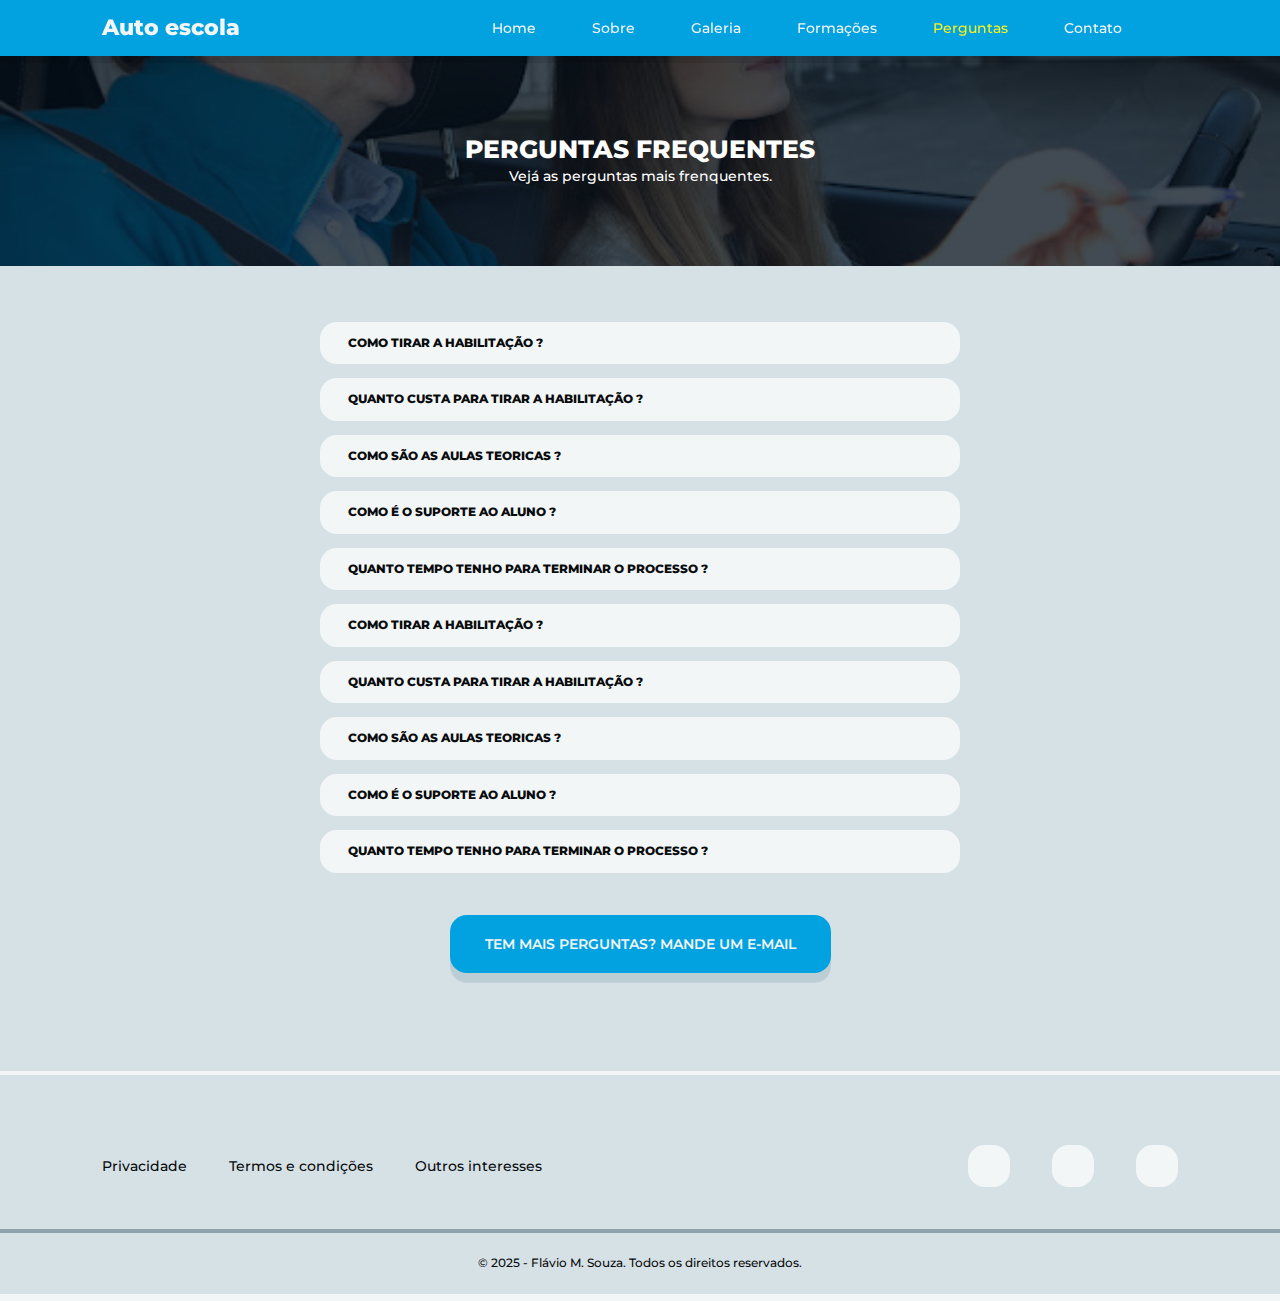
<file: faqs/faqs.html>
<!DOCTYPE html>
<html lang="en">
<head>
    <meta charset="UTF-8">
    <meta name="viewport" content="width=device-width, initial-scale=1.0">
    <title>Auto escola do Sertão - Perguntas Frequentes</title>
    <!-- Iconscout cdn link -->
    <link rel="stylesheet" href="https://unicons.iconscout.com/release/v4.0.8/css/line.css" />
    <!-- custom css link file -->
    <link rel="stylesheet" href="../styles.css">
    <link rel="stylesheet" href="./faqs.css">
    <!-- swiper js cdn link -->
    <link rel="stylesheet" href="https://cdn.jsdelivr.net/npm/swiper@11/swiper-bundle.min.css" />
    <!-- favicon -->
    <link rel="shortcut icon" href="../assets/icon.svg" type="image/x-icon">
</head>
<body>
    <nav>
        <div class="container nav__container">
            <a href="../index.html" class="nav__logo">Auto escola</a>
            <div class="nav__content">
                <menu class="nav__menu">
                    <a href="../index.html">Home</a>
                    <a href="../about/about-us.html">Sobre</a>
                    <a href="../gallery/gallery.html">Galeria</a>
                    <a href="../programs/programs.html">Formações</a>
                    <a href="../faqs/faqs.html" class="active">Perguntas</a>
                    <a href="../contact/contact.html">Contato</a>
                </menu>
                <button class="theme__btn"><i class="uil uil-moon"></i></button>
                <button class="nav__menu-open"><i class="uil uil-bars"></i></button>
                <button class="nav__menu-close"><i class="uil uil-multiply"></i></button>
            </div>
        </div>
    </nav>

    <!-- ========== header section ========== -->
    <header class="page__header">
        <div class="page__header-content">
            <h2>Perguntas Frequentes</h2>
            <p>Vejá as perguntas mais frenquentes.</p>
        </div>
    </header>

    <menu class="container faqs">
        <article class="faq">
            <div class="faq__header">
                <h5>Como tirar a habilitação ?</h5>
                <i class="uil uil-angle-down"></i>
            </div>
            <p>O processo de habilitação é simples, porém com varias etapas que devem ser seguidas.</p>
        </article>

          <article class="faq">
            <div class="faq__header">
                <h5>Quanto custa para tirar a habilitação ?</h5>
                <i class="uil uil-angle-down"></i>
            </div>
            <p>Os valores podem variar de acordo com o tipo da habilitação e a categoria escolhida.</p>
        </article>

          <article class="faq">
            <div class="faq__header">
                <h5>Como são as aulas teoricas ?</h5>
                <i class="uil uil-angle-down"></i>
            </div>
            <p>As aulas são em nosso escritório, a depender da disponibilidade de dia e hora.</p>
        </article>

          <article class="faq">
            <div class="faq__header">
                <h5>Como é o suporte ao aluno ?</h5>
                <i class="uil uil-angle-down"></i>
            </div>
            <p>Todos os alunos terão suporte tecnico especializado durante as aulas e provas práticas</p>
        </article>

          <article class="faq">
            <div class="faq__header">
                <h5>Quanto tempo tenho para terminar o processo ?</h5>
                <i class="uil uil-angle-down"></i>
            </div>
            <p>Você tem até um ano para concluir todo o processo de habilitação.</p>
        </article>

         <article class="faq">
            <div class="faq__header">
                <h5>Como tirar a habilitação ?</h5>
                <i class="uil uil-angle-down"></i>
            </div>
            <p>O processo de habilitação é simples, porém com varias etapas que devem ser seguidas.</p>
        </article>

          <article class="faq">
            <div class="faq__header">
                <h5>Quanto custa para tirar a habilitação ?</h5>
                <i class="uil uil-angle-down"></i>
            </div>
            <p>Os valores podem variar de acordo com o tipo da habilitação e a categoria escolhida.</p>
        </article>

          <article class="faq">
            <div class="faq__header">
                <h5>Como são as aulas teoricas ?</h5>
                <i class="uil uil-angle-down"></i>
            </div>
            <p>As aulas são em nosso escritório, a depender da disponibilidade de dia e hora.</p>
        </article>

          <article class="faq">
            <div class="faq__header">
                <h5>Como é o suporte ao aluno ?</h5>
                <i class="uil uil-angle-down"></i>
            </div>
            <p>Todos os alunos terão suporte tecnico especializado durante as aulas e provas práticas</p>
        </article>

          <article class="faq">
            <div class="faq__header">
                <h5>Quanto tempo tenho para terminar o processo ?</h5>
                <i class="uil uil-angle-down"></i>
            </div>
            <p>Você tem até um ano para concluir todo o processo de habilitação.</p>
        </article>
        <a href="mailto:admpires2@hotmail.com" class="btn primary" target="_blank">Tem mais perguntas? Mande um e-mail</a>
    </menu>





       <!-- ========== footer section ========== -->
    <footer>
    <div class="container footer__container">
        <menu class="footer__menu">
            <a href="#">Privacidade</a>
            <a href="#">Termos e condições</a>
            <a href="#">Outros interesses</a>
        </menu>

       <menu class="footer__social">
            <a href="https://www.instagram.com/autoescolasupervia/" target="_blank"><i class="uil uil-instagram"></i></a>
            <a href="https://www.facebook.com/autoescolasupervia" target="_blank"><i class="uil uil-facebook-f"></i></a>
            <a href="https://x.com/autoescolasupe1" target="_blank"><i class="uil uil-twitter-alt"></i></a>
        </menu>
    </div>
    <small class="footer_copyright">
        &copy; 2025 - Flávio M. Souza. Todos os direitos reservados.
    </small>
    </footer>   

      <script>
        const faqs = document.querySelectorAll(".faq");
        faqs.forEach(faq => {
            faq.addEventListener("click", () => {
                faq.classList.toggle("show");
                if(faq.classList.contains('show')) {
                    faq.querySelector('i').className = 'uil uil-angle-up';
                } else {
                    faq.querySelector('i').className = 'uil uil-angle-down';
                }
            });
        });
      </script>  

      <script src="../main.js"></script>
      
    </body>

</html>
</file>
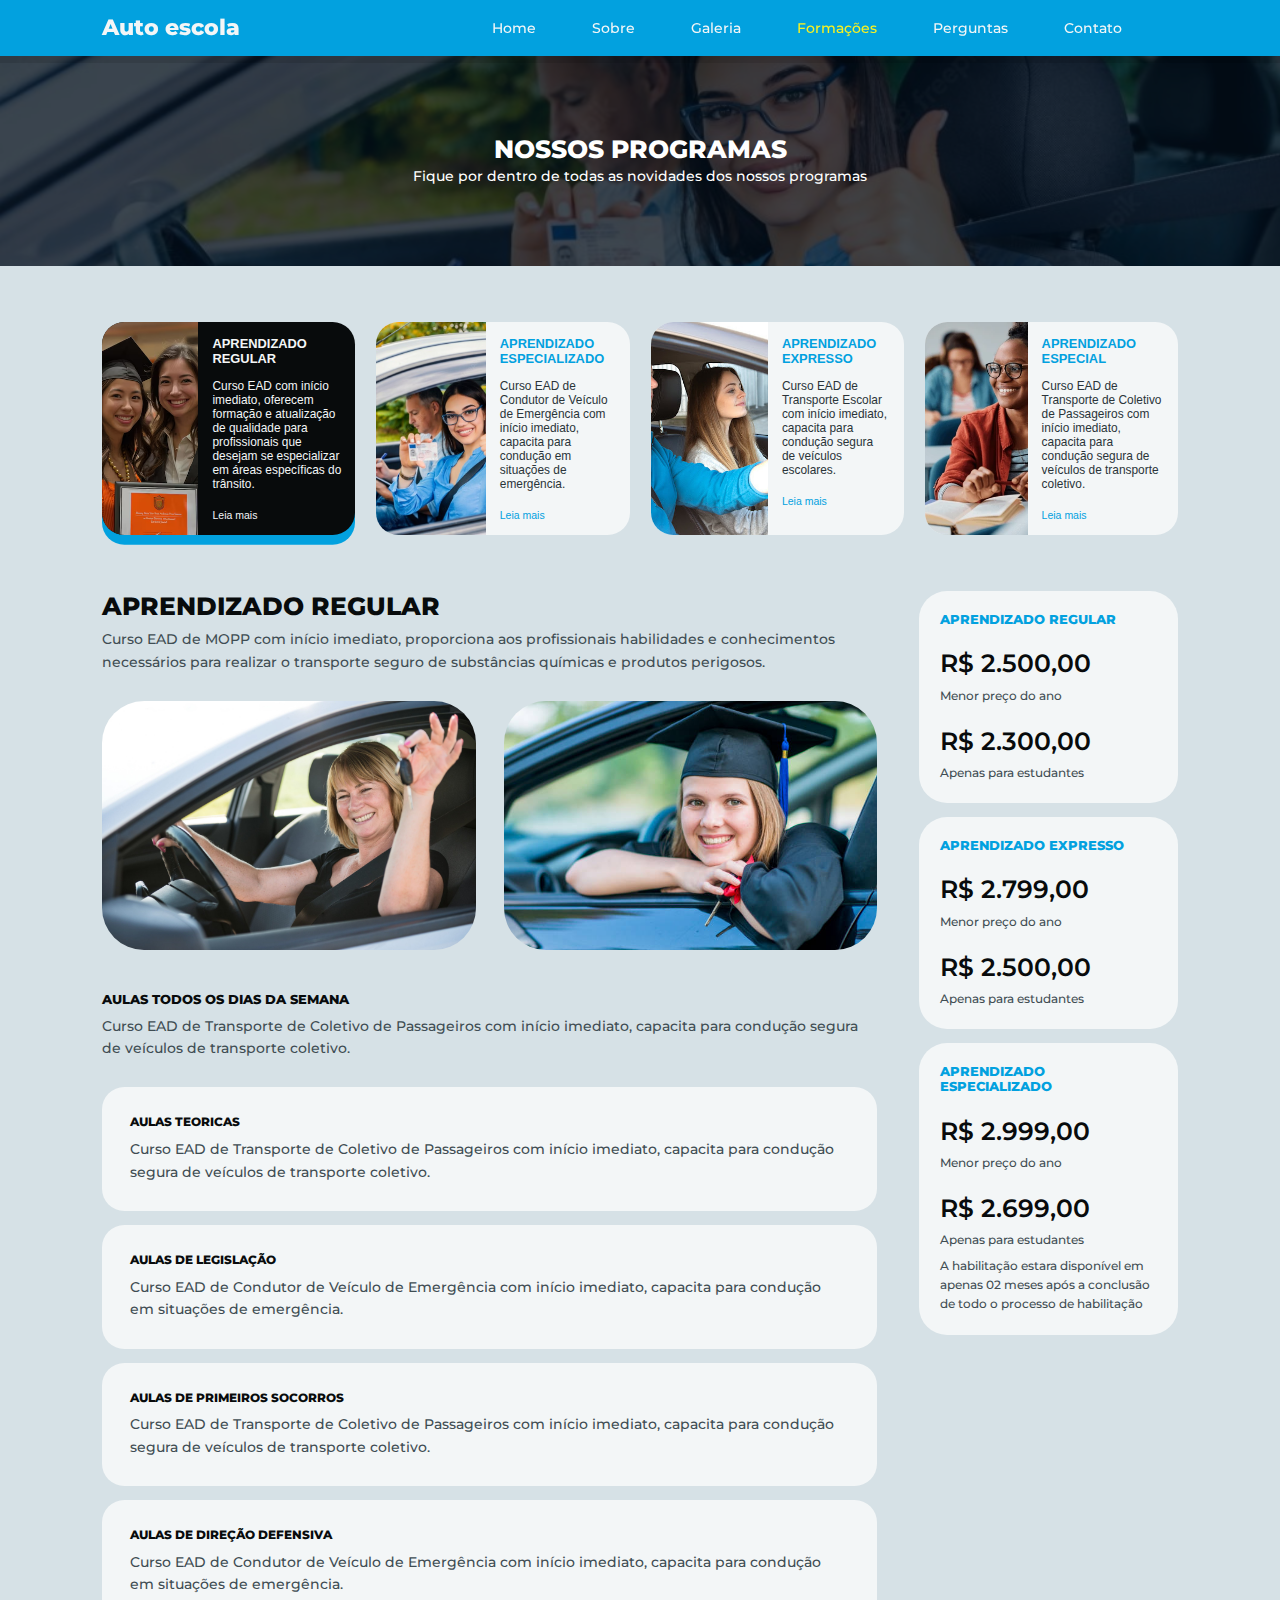
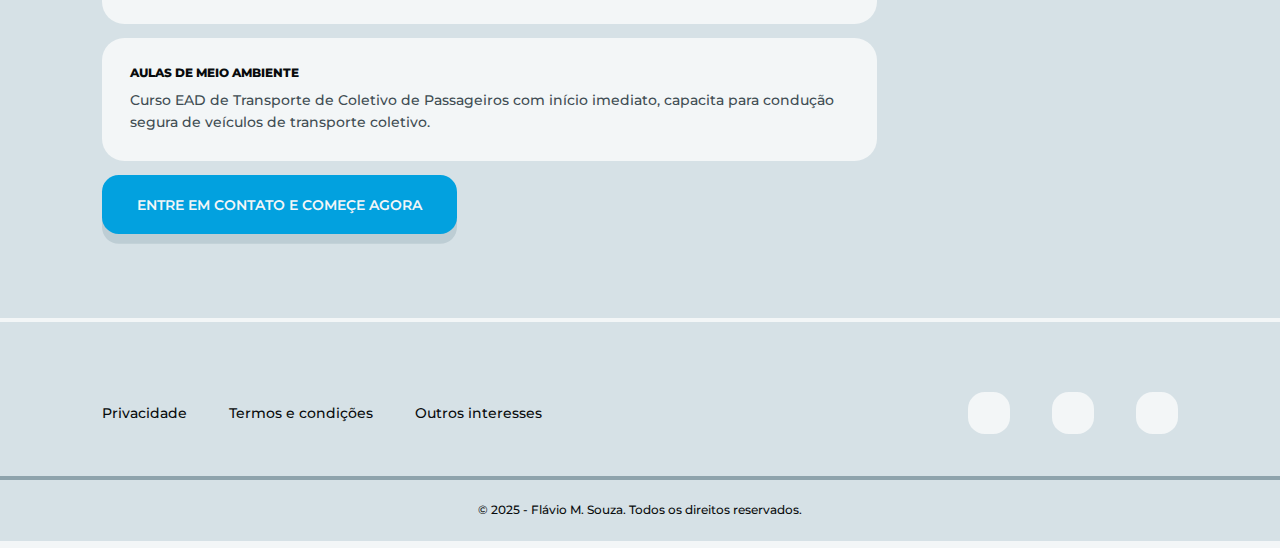
<file: programs/programs.html>
<!DOCTYPE html>
<html lang="en">
<head>
    <meta charset="UTF-8">
    <meta name="viewport" content="width=device-width, initial-scale=1.0">
    <title>Auto escola do Sertão - Formações</title>
    <!-- Iconscout cdn link -->
    <link rel="stylesheet" href="https://unicons.iconscout.com/release/v4.0.8/css/line.css" />
    <!-- custom css link file -->
    <link rel="stylesheet" href="../styles.css">
    <link rel="stylesheet" href="./programs.css">
    <!-- swiper js cdn link -->
    <link rel="stylesheet" href="https://cdn.jsdelivr.net/npm/swiper@11/swiper-bundle.min.css" />
     <!-- favicon -->
     <link rel="shortcut icon" href="../assets/icon.svg" type="image/x-icon">
</head>
<body>
    <nav>
        <div class="container nav__container">
            <a href="../index.html" class="nav__logo">Auto escola</a>
            <div class="nav__content">
                <menu class="nav__menu">
                    <a href="../index.html">Home</a>
                    <a href="../about/about-us.html">Sobre</a>
                    <a href="../gallery/gallery.html">Galeria</a>
                    <a href="../programs/programs.html" class="active">Formações</a>
                    <a href="../faqs/faqs.html">Perguntas</a>
                    <a href="../contact/contact.html">Contato</a>
                </menu>
                <button class="theme__btn"><i class="uil uil-moon"></i></button>
                <button class="nav__menu-open"><i class="uil uil-bars"></i></button>
                <button class="nav__menu-close"><i class="uil uil-multiply"></i></button>
            </div>
        </div>
    </nav>

    <!-- ========== header section ========== -->

    <header class="page__header">
        <div class="page__header-content">
            <h2>Nossos Programas</h2>
            <p>Fique por dentro de todas as novidades dos nossos programas</p>
        </div>
    </header>

    <section class="programs">
        <div class="container programs__container">
            <menu class="programs__menu">
                <button class="program regular active">
                    <div class="program__image">
                        <img src="../assets/graduate7.avif" alt="">
                    </div>
                    <div class="program__info">
                        <h4>Aprendizado regular</h4>
                        <p>Curso EAD com início imediato, oferecem formação e atualização de qualidade para profissionais que desejam se especializar em áreas específicas do trânsito.</p>
                        <small>Leia mais</small>
                    </div>
                </button>

                <button class="program express">
                    <div class="program__image">
                        <img src="../assets/graduate1.jpg" alt="">
                    </div>
                    <div class="program__info">
                        <h4>Aprendizado Especializado</h4>
                        <p>Curso EAD de Condutor de Veículo de Emergência com início imediato, capacita para condução em situações de emergência.  </p>
                        <small>Leia mais</small>
                    </div>
                </button>

                <button class="program polishing">
                    <div class="program__image">
                        <img src="../assets/practical1.jpg" alt="">
                    </div>
                    <div class="program__info">
                        <h4>Aprendizado Expresso</h4>
                        <p>Curso EAD de Transporte Escolar com início imediato, capacita para condução segura de veículos escolares.</p>
                        <small>Leia mais</small>
                    </div>
                </button>

                <button class="program license">
                    <div class="program__image">
                        <img src="../assets/theory5.webp" alt="">
                    </div>
                    <div class="program__info">
                        <h4>Aprendizado especial</h4>
                        <p>Curso EAD de Transporte de Coletivo de Passageiros com início imediato, capacita para condução segura de veículos de transporte coletivo.</p>
                        <small>Leia mais</small>
                    </div>
                </button>

            </menu>
        </div>
    </section>


    <section class="programDetail">
        <div class="container programDetail__container">
            <div class="programDetail__left">
                <h2>Aprendizado regular</h2>
                <p>Curso EAD de MOPP com início imediato, proporciona aos profissionais habilidades e conhecimentos necessários para realizar o transporte seguro de substâncias químicas e produtos perigosos.</p>
                <div class="programDetail__images">
                    <div><img src="../assets/graduate3.jpg" alt=""></div>
                    <div><img src="../assets/graduate8.jpg" alt=""></div>
                </div>
                <h4>Aulas todos os dias da semana</h4>
                <p>Curso EAD de Transporte de Coletivo de Passageiros com início imediato, capacita para condução segura de veículos de transporte coletivo.</p>
                <article>
                    <h5>Aulas teoricas</h5>
                    <p>Curso EAD de Transporte de Coletivo de Passageiros com início imediato, capacita para condução segura de veículos de transporte coletivo.</p>
                </article>
                <article>
                    <h5>Aulas de legislação</h5>
                    <p>Curso EAD de Condutor de Veículo de Emergência com início imediato, capacita para condução em situações de emergência.  </p>
                </article>
                <article>
                    <h5>Aulas de primeiros socorros</h5>
                    <p>Curso EAD de Transporte de Coletivo de Passageiros com início imediato, capacita para condução segura de veículos de transporte coletivo.</p>
                </article>
                <article>
                    <h5>Aulas de direção defensiva</h5>
                    <p>Curso EAD de Condutor de Veículo de Emergência com início imediato, capacita para condução em situações de emergência.</p>
                </article>
                <article>
                    <h5>Aulas de meio ambiente</h5>
                    <p>Curso EAD de Transporte de Coletivo de Passageiros com início imediato, capacita para condução segura de veículos de transporte coletivo.</p>
                </article>
                <a href="../contact/contact.html" class="btn primary">Entre em contato e começe agora</a>
            </div>
            <div class="programDetail__right">
                <article>
                    <h4>Aprendizado Regular</h4>
                    <div>
                        <h2>R$ 2.500,00</h2>
                        <p>Menor preço do ano</p>
                    </div>
                    <div>
                        <h2>R$ 2.300,00</h2>
                        <p>Apenas para estudantes</p>
                    </div>
                </article>

                <article>
                    <h4>Aprendizado Expresso</h4>
                    <div>
                        <h2>R$ 2.799,00</h2>
                        <p>Menor preço do ano</p>
                    </div>
                    <div>
                        <h2>R$ 2.500,00</h2>
                        <p>Apenas para estudantes</p>
                    </div>
                </article>

                 <article>
                    <h4>Aprendizado Especializado</h4>
                    <div>
                        <h2>R$ 2.999,00</h2>
                        <p>Menor preço do ano</p>
                    </div>
                    <div>
                        <h2>R$ 2.699,00</h2>
                        <p>Apenas para estudantes</p>
                    </div>
                    <p>A habilitação estara disponível em apenas 02 meses após a conclusão de todo o processo de habilitação</p>
                </article>
            </div>
        </div>
    </section>


       <!-- ========== footer section ========== -->
    <footer>
    <div class="container footer__container">
        <menu class="footer__menu">
            <a href="#">Privacidade</a>
            <a href="#">Termos e condições</a>
            <a href="#">Outros interesses</a>
        </menu>

        <menu class="footer__social">
            <a href="https://www.instagram.com/autoescolasupervia/" target="_blank"><i class="uil uil-instagram"></i></a>
            <a href="https://www.facebook.com/autoescolasupervia" target="_blank"><i class="uil uil-facebook-f"></i></a>
            <a href="https://x.com/autoescolasupe1" target="_blank"><i class="uil uil-twitter-alt"></i></a>
        </menu>
    </div>
    <small class="footer_copyright">
        &copy; 2025 - Flávio M. Souza. Todos os direitos reservados.
    </small>
    </footer>   

      <script src="../main.js"></script>
      <script src="./programs.js"></script>

    </body>

</html>
</file>
<file: styles.css>
@import url('https://fonts.googleapis.com/css2?family=Montserrat:ital,wght@0,100..900;1,100..900&display=swap');
* {
    margin: 0;
    padding: 0;
    box-sizing: border-box;
    border: none;
    outline: none;
    background-color: transparent;
    text-decoration: none;
    list-style: none;
    user-select: none;
    scroll-behavior: smooth;
}

:root {
    --color-primary: #02a1df;
    --color-primary-variant: #f9f221;
    --color-gray-0: #f3f6f7;
    --color-gray-50: #d6e1e6;
    --color-gray-100: #bdcdd4;
    --color-gray-200: #a0b2b9;
    --color-gray-300: #8ea3ac;
    --color-gray-400: #7a8b93;
    --color-gray-500: #5a6d75;
    --color-gray-600: #3f4d53;
    --color-gray-700: #2a3439;
    --color-gray-800: #182023;
    --color-gray-900: #080b0c;
    --color-danger: #c72156;
    --color-success: #06c4c4;
    --color-info: #ffcd56;
    --color-purple: rgb(166, 27, 191);

    --transition: all 300ms ease;

    --radius-1: 0.4rem;
    --radius-2: 0.8rem;
    --radius-3: 1.2rem;
    --radius-4: 1.6rem;
    --radius-5: 2rem;
    --radius-6: 4rem;

    --container-w-lg: 84%;
    --container-w-md: 92%;
}
html {
    font-size: 14px;
}
body {
    font-family: "Montserrat", serif;
    color: var(--color-gray-600);
    line-height: 1.6;
    background-color: var(--color-gray-50);
    font-weight: 500;
}
.dark {
    --color-gray-0: #080b0c;
    --color-gray-50: #182023;
    --color-gray-100: #2a3439;
    --color-gray-200: #33414f;
    --color-gray-300: #576471;
    --color-gray-400: #707d8b;
    --color-gray-500: #8e9cac;
    --color-gray-600: #a6acb1;
    --color-gray-700: #c8ccd2;
    --color-gray-800: #e7e6ed;
    --color-gray-900: #f9fbfc;
}
.container {
    width: var(--container-w-lg);
    margin-inline: auto;
}
a {
    color: var(--color-gray-900);
    transition: var(--transition);
}
img {
    display: block;
    width: 100%;
    height: 100%;
    object-fit: cover;
}
h1,
h2,
h3,
h4,
h5,
h6 {
    color: var(--color-gray-900);
    font-weight: 800;
    line-height: 1.2;
    text-transform: uppercase;
}
h1 {
    font-size: 2.8rem;
}
h2 {
    font-size: 1.8rem;
}
h3 {
    font-size: 1.1rem;
}
h4 {
    font-size: 0.92rem;
}
h5 {
    font-size: 0.86rem;
}
h6 {
    font-size: 0.75rem;
}
button {
    cursor: pointer;
    transition: var(--transition);
}
.btn {
    display: inline-block;
    width: fit-content;
    padding: 1.3rem 2.5rem;
    background-color: var(--color-gray-0);
    font-weight: 600;
    text-transform: uppercase;
    border-radius: var(--radius-3);
    box-shadow: 0 0.7rem 0 var(--color-gray-100);
}
.btn.primary {
    background-color: var(--color-primary);
    color: var(--color-gray-0);
}
.btn:hover {
    background-color: var(--color-gray-900);
    color: var(--color-gray-0);
    box-shadow: none;
}

/* ========== NAVBAR ========== */
nav {
    background-color: var(--color-primary);
    box-shadow: 0 0.5rem 0 rgba(0, 0, 0, 0.1);
    min-width: 100vw;
    height: 4rem;
    display: grid;
    place-items: center;
    position: fixed;
    top: 0;
    left: 0;
    z-index: 2;
}
body.dark nav {
    box-shadow: 0 0.5rem 0 rgba(255, 255,255, 0.1) ;
}
.nav__container {
    display: flex;
    justify-content: space-between;
    align-items: center;
}
.nav__content {
    display: flex;
    align-items: center;
    gap: 4rem;
}
.nav__menu {
    display: flex;
    align-items: center;
    gap: 4rem;
}
.nav__menu-open,
.nav__menu-close {
    font-size: 2rem;
    color: var(--color-gray-0);
    display: none;
}
nav a {
    color: var(--color-gray-0);
}
.nav__logo {
    font-weight: 800;
    font-size: 1.6rem;
}
nav a:hover {
    color: var(--color-primary-variant);
}
nav a.active {
    color: var(--color-primary-variant);
}
.theme__btn {
    font-size: 1.4rem;
    color: var(--color-gray-0);
}
.theme__btn:hover {
    color: var(--color-primary-variant);
}

/* ==================== page header - about-us.html ==================== */
.page__header {
  height: 15rem;
  background: url('./assets/header.jpg') center center / cover;
  display: grid;
  place-items: center;
  margin: 4rem 0;
  position: relative;
}
.page__header::before {
  display: block;
  content: "";
  width: 100%;
  height: 100%;
  position: absolute;
  top: 0;
  left: 0;
  background-color: #030f1b;
  opacity: .75;
}
.page__header-content {
  width: 50%;
  text-align: center;
  z-index: 1;
}
.page__header-content * {
  color: white;
}
.page__header-content h2 {
  margin-bottom: 0.07rem;
  text-transform: uppercase;
}
/* ==================== footer ==================== */
footer {
    border-bottom: 0.5rem solid var(--color-gray-0);
    border-top: 0.3rem solid var(--color-gray-0);
}
footer * {
    color: var(--color-gray-900);
}
.footer__container {
    padding: 5rem 0 3rem;
    display: flex;
    justify-content: space-between;
    align-items: center;
}
.footer__menu, 
.footer__social {
    display: flex;
    align-items: center;
    gap: 3rem;
}
.footer__social a {
    background-color: var(--color-gray-0);
    height: 3rem;
    aspect-ratio: 1/1;
    border-radius: var(--radius-3);
    display: grid;
    place-items: center;
}
.footer__social a i {
    font-size: 1.2rem;
    color: var(--color-gray-900);
}
.footer__social a:hover {
    transform: scale(1.1);
}
.footer_copyright {
    text-align: center;
    display: block;
    padding: 1.5rem;
    border-top: 4px solid var(--color-gray-300);
}

/* ==================== media queries (small screens) ==================== */

@media screen and (max-width: 600px) {
  h1 {
    font-size: 2rem;
  }
  h2 {
    font: 1.4rem;
  }
  h3 {
    font-size: 1rem;
  }
  .btn {
    padding: 1.5rem;
    font-size: 0.8rem;
  }
  .container {
    width: var(--container-w-md);
  }
  .nav__content {
    gap: 3rem;
  }
  .nav__menu {
    position: fixed;
    top: 4rem;
    right: 4%;
    flex-direction: column;
    gap: 0;
    width: 16rem;
    display: none;
    perspective: 200px;
  }
  .nav__menu a {
    background: linear-gradient(var(--color-gray-800), var(--color-gray-700));
    color: var(--color-gray-0);
    height: 4rem;
    display: grid;
    place-items: center;
    width: 100%;
    box-shadow: -2rem  4rem 3rem rgba(0, 0, 0, 0.2);
    border-top: 1px solid var(--color-gray-700);
    transform: rotateX(90deg);
    opacity: 0;
    transform-origin: top;
    animation: animation1 400ms ease forwards;
  }
  .nav__menu a:nth-child(2) {
    animation-delay: 300ms;
  }
    .nav__menu a:nth-child(3) {
    animation-delay: 550ms;
  }
    .nav__menu a:nth-child(4) {
    animation-delay: 750ms;
  }
    .nav__menu a:nth-child(5) {
    animation-delay: 900ms;
  }
    .nav__menu a:nth-child(6) {
    animation-delay: 1050ms;
  }
  @keyframes animation1 {
    to {
        transform: rotateX(0);
        opacity: 1;
    }
  }
  .nav__menu a.active {
    background: var(--color-primary);
    color: var(--color-gray-0);
  }
  .nav__menu-open {
    display: inline-block;
  }
  .page__header {
    height: 20rem;
  }
  .page__header-content {
    width: var(--container-w-md);
  }
  .footer__container {
    flex-direction: column;
    gap: 5rem;
  }
  .footer__menu {
    flex-direction: column;
    gap: 1.5rem;
  }
  .footer__social {
    gap: 2rem;
  }
}
</file>
<file: index.css>
section {
    padding: 12rem 0;
    overflow-x: hidden;
}
.section__header {
    text-align: center;
}
.section__header h4 {
    color: var(--color-primary);
    margin-bottom: 0.5rem;
}
/* ==================== hero ==================== */
.hero {
    min-height: 100vh;
    background: linear-gradient(var(--color-gray-0), var(--color-gray-100));
}
body.dark .hero {
    background: linear-gradient(var(--color-gray-200), var(--color-gray-0));
}
.hero__container {
    text-align: center;
}
.hero__content {
    width: 50%;
    margin-inline: auto;
}
.hero__content p {
    margin-top: 0.5rem;
}
.hero__cta {
    margin-top: 3rem;
    display: flex;
    gap: 1.5rem;
    align-items: center;
    justify-content: center;
}
.hero__images {
    width: fit-content;
    margin-inline: auto;
    display: grid;
    grid-template-columns: repeat(5, 1fr);
    gap: 4rem;
    justify-content: space-between;
    margin-top: 5rem;
}
.hero__image {
    width: 14rem;
    height: 25rem;
    border-radius: 8rem;
    overflow: hidden;
    object-fit: cover;
    box-shadow: 0 1.5rem 0 var(--color-gray-200);
    transition: var(--transition);
}
.hero__image:hover {
    box-shadow: none;
}
.hero__image:nth-child(1),
.hero__image:nth-child(5) {
    transform: translateY(-8rem);
}
.hero__image:nth-child(3){
    transform: translateY(8rem);
} 

/* ==================== section about us ==================== */

.about {
    background-color: var(--color-gray-50);
}
.about__container {
    display: grid;
    grid-template-columns: 1fr 1fr;
    gap: 10rem;
}
.about__container h1 {
    margin-bottom: 1rem;
}
.about__left {
    border-radius: 7rem;
    overflow: hidden;
    box-shadow: 0 2rem 0 var(--color-gray-100);
    transition: var(--transition);
}
.about__left:hover {
    box-shadow: none;
}
.about .section__header {
    text-align: left;
}
.about__right p {
    margin-bottom: 1rem;
}
.about__container a {
    margin-top: 2rem;
}

/* ==================== Our program section ==================== */
.ourPrograms {
    background-color: var(--color-gray-0);
}
.ourPrograms__list {
    margin-top: 4rem;
    display: grid;
    grid-template-columns: repeat(auto-fit, minmax(15rem, 1fr));
    gap: 4rem;
}
.ourPrograms__item {
    background-color: var(--color-gray-50);
    height: 28rem;
    border-radius: var(--radius-6);
    overflow: hidden;
    box-shadow: 0 1rem 0 var(--color-gray-100);
    transition: var(--transition);
}
.ourPrograms__item-content a {
    display: inline-block;
    color: var(--color-primary);
    margin-top: 0.5rem;
    font-size: 0.8rem;
}
.ourPrograms__item:hover {
    box-shadow: none;
}
.ourPrograms__item-image {
    height: 20rem;
    border-radius: 3rem;
    object-fit: cover;
    box-shadow: 0 1rem 0 var(--color-gray-0);
    overflow: hidden;
}
.ourPrograms__item-content {
    padding: 2.5rem 2rem;
}
.ourPrograms__item:hover a {
    background-color: var(--color-gray-0);
    padding: 0.3rem 1.5rem;
    border-radius: var(--radius-1);
}
.ourPrograms__item a:hover {
    background-color: var(--color-gray-900);
    color: var(--color-gray-0);
}
/* ==================== why us section ==================== */
.whyUs__container {
    display: grid;
    grid-template-columns: 1fr 1fr;
    gap: 5rem;
}
.whyUs__left h4 {
    color: var(--color-primary);
    margin-bottom: 1rem;
}
.whyUs__left p {
    margin: 0.5rem 0 2.5rem;
}
.whyUs__right {
    display: grid;
    grid-template-columns: 1fr 1fr;
    gap: 3rem;
}
.whyUs__item {
    background-color: var(--color-gray-0);
    padding: 2rem;
    border-radius: var(--radius-6);
    text-align: center;
    box-shadow: 0 1rem 0 var(--color-gray-100);
    transition: var(--transition);
}
.whyUs__item:hover {
    box-shadow: none;
}
.whyUs__item span {
    background-color: var(--color-primary);
    width: 4.5rem;
    aspect-ratio: 1/1;
    border-radius: 1.5rem;
    color: var(--color-gray-0);
    font-size: 1.6rem;
    display: grid;
    place-items: center;
    margin-inline: auto;
}
.whyUs__item:nth-child(2) span {
    background-color: var(--color-danger);
}
.whyUs__item:nth-child(3) span {
    background-color: var(--color-success);
}
.whyUs__item:nth-child(4) span {
    background-color: var(--color-gray-700);
}
.whyUs__item h4 {
    margin: 2rem 0 0.6rem;
}
/* ==================== our process section ==================== */
.ourProcess {
    background-color: var(--color-gray-0);
    text-align: center;
}
.ourProcess__list {
    display: grid;
    grid-template-columns: repeat(3, 1fr);
    gap: 4rem;
    margin-top: 7rem;
}
.ourProcess__item {
    background-color: var(--color-gray-700);
    color: var(--color-gray-100);
    padding: 3rem 2rem;
    border-radius: var(--radius-6);
    box-shadow: 0 1rem 0 var(--color-gray-100);
    position: relative;
    transform: var(--transition);
}
.ourProcess__item:hover {
    box-shadow: none;
}
.ourProcess__item:nth-child(1) {
    background-color: var(--color-success);
}
.ourProcess__item:nth-child(2) {
    background-color: var(--color-danger);
}
.ourProcess__item h4 {
    color: var(--color-gray-0);
    margin: 2rem 0 0.5rem;
}
.ourProcess__item span {
    font-size: 2.5rem;
    color: var(--color-gray-0);
    display: inline-block;
}
.ourProcess__item h2 {
    position: absolute;
    top: -2rem;
    left: 5rem;
    background-color: var(--color-gray-0);
    width: 4.5rem;
    aspect-ratio: 1/1;
    border-radius: var(--radius-4);
    display: grid;
    place-items: center;
    box-shadow: 0 0.5rem 0 var(--color-gray-100);
}

/* ==================== our packages section ==================== */
.packages__buttons {
    display: flex;
    align-items: center;
    justify-content: center;
    gap: 1rem;
    width: max-content;
    margin: 4rem auto 2rem;
}
.packages__buttons button {
    background-color: var(--color-gray-0);
    color: var(--color-gray-900);
    border-radius: var(--radius-3);
    padding: 1.5rem 3rem;
    box-shadow: 0 0.7rem 0 var(--color-gray-100);
}
.packages__buttons button.active {
    background-color: var(--color-primary);
    color: var(--color-gray-0);
}
.packages__buttons button:hover {
    box-shadow: none;
    background-color: var(--color-gray-900);
    color: var(--color-gray-0);
}
table {
    width: 100%;
}
thead th {
    padding: 1rem;
    text-align: left;
}
tbody tr {
    animation: identifier 1s ease forwards;
}
tbody td {
    padding: 1rem;
}
tbody tr:nth-child(odd) {
    background-color: var(--color-gray-0);
}
/* animation for packages change */
@keyframes identifier {
    0% {
        opacity: 0;
    }
    100% {
        opacity: 1;
    }
}

/* ==================== testimonials section ==================== */
.testimonials {
    background-color: var(--color-gray-0);
}
.swiper-wrapper {
    margin-top: 4rem;
    padding-bottom: 5rem;
}
.swiper-slide {
    background-color: var(--color-gray-50);
    padding: 2rem 2.5rem;
    border-radius: var(--radius-6);
    box-shadow: 0 1.2rem 0 var(--color-gray-100);
    transition: var(--transition);
}
.swiper-slide:hover {
    box-shadow: none;
}
.testimonial__client {
    display: flex;
    align-items: center;
    gap: 1.5rem;
    margin-top: 1.5rem;
}
.testimonial__client__image {
    width: 4rem;
    aspect-ratio: 1/1;
    border-radius: var(--radius-3);
    overflow: hidden;
}
.swiper-pagination-bullet {
    background-color: var(--color-gray-900);
}
.swiper-pagination-bullet-active {
    background-color: var(--color-primary);
}


/* ==================== media queries (small screens) ==================== */
@media screen and (max-width: 600px) {
    section {
        padding: 7rem 0;
    }
    .hero {
        padding-top: 8.5rem;
    }
    .hero__content {
        width: 100%;
    }
    .hero__images {
        grid-template-columns: 1fr 1fr;
        gap: 1rem;
        margin-top: 3.5rem;
    }
    .hero__image {
        border-radius: var(--radius-5);
        width: 100%;
        box-shadow: none;
    }
    .hero__image:nth-child(1),
    .hero__image:nth-child(3),
    .hero__image:nth-child(5) {
        display: none;
    }
    .hero__cta {
        gap: 1rem;
        margin-top: 1.5rem;
    }
    .about__container {
        grid-template-columns: 1fr;
        gap: 2rem;
    }
    .about__left {
        border-radius: 3rem;
        box-shadow: none;
    }
    .ourPrograms__item {
        width: 80%;
        margin-inline: auto;
    }
    .whyUs__container {
        grid-template-columns: 1fr;
    }
    .whyUs__right {
        grid-template-columns: 1fr;
        width: 80%;
        margin-inline: auto;
    }
    .ourProcess__list {
        grid-template-columns: 1fr;
        width: 80%;
        margin-inline: auto;
    }
    .packages__buttons {
        flex-direction: column;
    }
    .packages tr {
        display: flex;
        flex-direction: column;
    }
    .packages td, .packages th {
        padding-block-start: .8rem;
    }
}
</file>
<file: about/about-us.css>
.page__header {
    background: url("../assets/graduate7.avif") center center/cover;
}
.about__container {
    display: grid;
    grid-template-columns: 1fr 1fr;
    gap: 8rem;
    padding: 3rem 0;
    margin-bottom: 5rem;
}
.about__image {
    height: 30rem;
    border-radius: 7rem;
    overflow: hidden;
    box-shadow: 0 1.5rem 0 var(--color-gray-100);
    transition: var(--transition);
}
.about__image:hover {
    box-shadow: none;
}
.about__story h2 span {
    color: var(--color-primary);
}
.about__story p {
    margin-top: 1rem;
}
.instructors {
    background-color: var(--color-gray-0);
    padding: 8rem;
}
.instructors h2, 
.instructors p {
    text-align: center;
}
.instructors__list {
    margin-top: 4rem;
    display: grid;
    grid-template-columns: repeat(auto-fit, minmax(17rem, 1fr));
    gap: 5rem;
}
.instructor {
    background-color: var(--color-gray-0);
    border-radius: var(--radius-6);
    overflow: hidden;
    text-align: center;
    box-shadow: 0 1rem 0 var(--color-gray-100);
    transition: var(--transition);
}
.instructor:hover {
     box-shadow: 0 -1rem 0 var(--color-gray-100);
}
.instructor__image {
    height: 17rem;
    overflow: hidden;
    border-radius: 3rem;
}
.instructor__image img {
    object-fit: cover;
}
.instructor h4 {
    margin: 1.5rem 0 .6rem;
}
.instructor p {
    padding-bottom: 2rem;
}
/* media queries */
@media screen and (max-width: 600px) {
    .about__container {
        grid-template-columns: 1fr;
        gap: 2rem;
    }
    .about__image {
        border-radius: var(--radius-6);
        box-shadow: none;
    }
    .instructors__list {
        gap: 2.4rem;
        width: 80%;
        margin-inline: auto;
    }
}
</file>
<file: contact/contact.css>
.page__header {
    background: url('../assets/practical2.jpg') center center/cover;
}
.contact__list {
    width: fit-content;
    display: flex;
    gap: 3rem;
    margin-inline: auto;
}
.contact__item {
    background: var(--color-primary);
    color: var(--color-gray-0);
    font-size: 1.8rem;
    width: 5rem;
    height: 5rem;
    line-height: 5rem;
    display: grid;
    place-items: center;
    border-radius: var(--radius-3);
}
.contact__item:hover {
    background: var(--color-gray-900);
}
.address {
    margin: 6rem 0;
}
.address__details {
    text-align: center;
}
.address__details h4 {
    margin: 3rem 0 1rem;
    color: var(--color-primary);
}
.address__details h2 {
    margin-bottom: 1rem;
}
.address__details ul {
    display: flex;
    flex-direction: column;
    gap: 1rem;
}
iframe {
    margin-top: 4rem;
    height: 50rem;
    width: 100%;
}
@media screen and (max-width: 600px) {
    .contact__list {
        margin-top: 5rem;
        gap: 1.8rem;
    }
}
</file>
<file: faqs/faqs.css>
.page__header {
    background: url('../assets/practical1.jpg') center center/cover;
}
.faqs {
    display: flex;
    flex-direction: column;
    gap: 1rem;
    width: 50vw;
    margin-bottom: 7rem;
}
.faq {
    background: var(--color-gray-0);
    width: 100%;
    cursor: pointer;
    align-self: flex-start;
    border-radius: var(--radius-3);
    transition: var(--transition);
}
.faq__header {
    display: flex;
    align-items: center;
    justify-content: space-between;
    padding: 1rem 2rem;
}
.faq__header i {
    font-size: 1.6rem;
}
.faq p {
    padding: 1rem 2rem;
    border-top: 2px solid var(--color-gray-50);
    display: none;
}
.faq.show {
    background: var(--color-primary);
    color: var(--color-gray-0);
}
.faq.show h5 {
    color: var(--color-gray-0);
}
.faq.show p {
    display: block;
}
.faqs a {
    align-self: center;
    margin-top: 2rem;
}

@media screen and (max-width: 600px) {
    .faqs {
        width: var(--container-w-md);
        margin: 4rem auto;
    }
}
</file>
<file: programs/programs.css>
.page__header {
    background: url('../assets/graduate1.jpg') center center/cover;
}
.programs__menu {
    display: grid;
    grid-template-columns: repeat(auto-fit, minmax(14rem, 1fr));
    gap: 1.5rem;
}
.programs {
    margin: 4rem 0;
}
.program {
    background: var(--color-gray-0);
    display: flex;
    text-align: left;
    color: var(--color-gray-700);
    border-radius: var(--radius-4);
    overflow: hidden;
}
.program.active {
    background: var(--color-gray-900);
    box-shadow: 0 0.7rem 0 var(--color-primary);
}
.program.active * {
    color: var(--color-gray-0);
}
.program__image {
    height: 100%;
    width: 45rem;
    background-size: cover;
    background-position: center;
}
.program__info {
    padding: 1rem;
}
.program__info h4 {
    color: var(--color-primary);
}
.program__info p {
    font-size: 0.85rem;
    margin: 0.85rem 0 1.3rem;
}
.program__info small {
    display: block;
    font-size: 0.75rem;
    color: var(--color-primary);
    transition: var(--transition);
}
.program:hover small {
    letter-spacing: 2px;
}
.programDetail {
    margin-bottom: 6rem;
}
.programDetail__container {
    display: grid;
    grid-template-columns: 3fr 1fr;
    gap: 3rem;
    animation: identifier 2s ease forwards;
}

.programDetail__left > p {
    margin: 0.5rem 0 2rem;
}
.programDetail__images {
    display: grid;
    grid-template-columns: 1fr 1fr;
    gap: 2rem;
    margin-bottom: 3rem;
}
.programDetail__images div {
    border-radius: 3rem;
    overflow: hidden;
}
.programDetail__left article {
    background-color: var(--color-gray-0);
    border-radius: var(--radius-4);
    padding: 2rem;
    margin-bottom: 1rem;
}
.programDetail__left h5 {
    margin-bottom: 0.6rem;
}
.programDetail__right {
    display: flex;
    flex-direction: column;
    gap: 1rem;
    height: fit-content;
}
.programDetail__right article {
    background: var(--color-gray-0);
    padding: 1.5rem;
    border-radius: var(--radius-5);
}
.programDetail__right h4 {
    color: var(--color-primary);
}
.programDetail__right h2 {
    font-weight: 600;
}
.programDetail__right div {
    margin-top: 1.5rem;
}
.programDetail__right article p {
    margin-top: 0.5rem;
    font-size: .85rem;
}

@keyframes identifier {
    0% {
        opacity: 0;
    }
    100% {
        opacity: 1;
    }
}

@media screen and (max-width: 600px) {
    .programs__menu {
        grid-template-columns: 1fr;
        gap: 1rem;
    }
    .programDetail__container {
        grid-template-columns: 1fr;
    }
    .programDetail__images {
        grid-template-columns: 1fr;
        gap: 1rem;
    }
}
</file>
